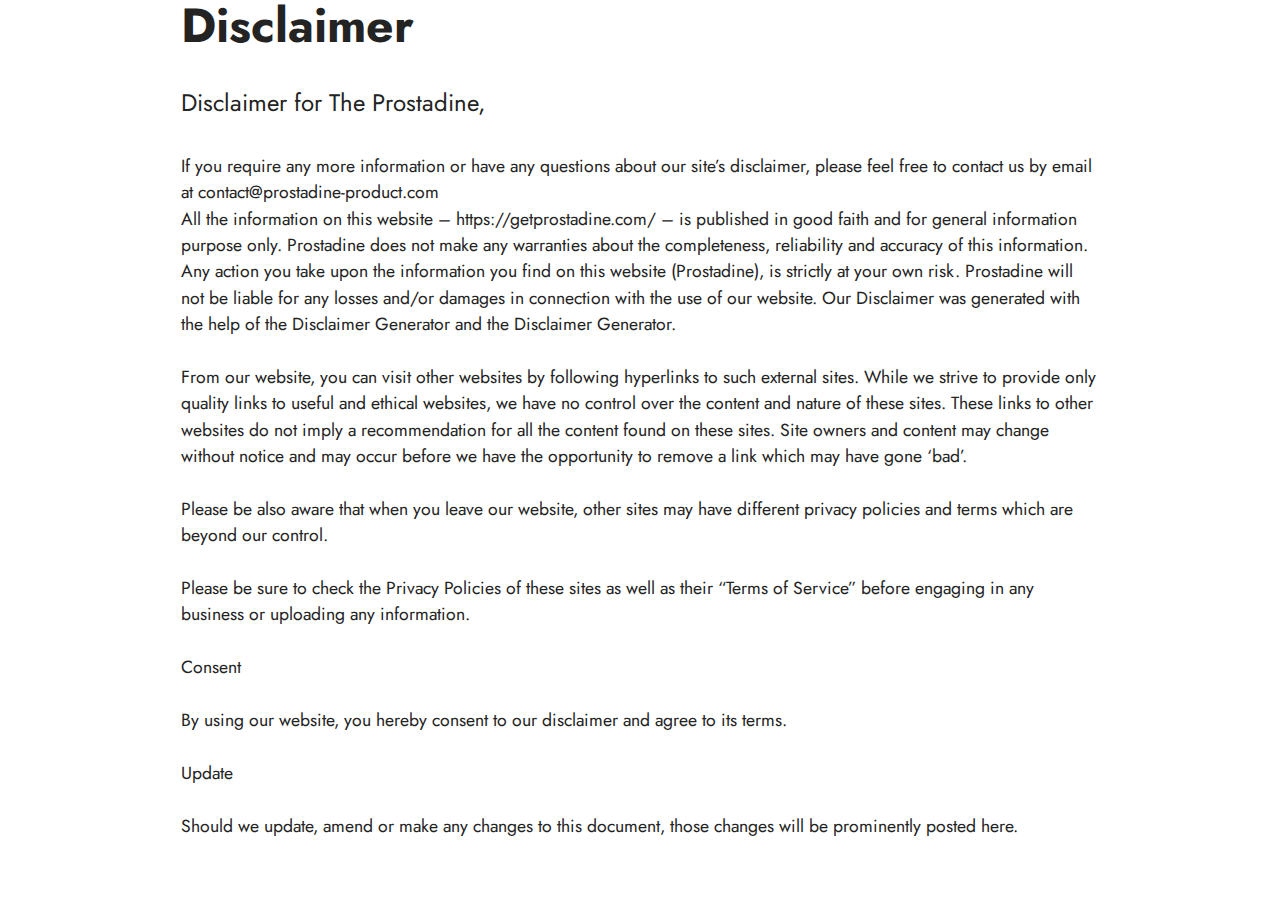
<file: Disclaimer.html>
<!DOCTYPE html>
<html  lang="en">
<head>

  <meta charset="UTF-8">
  <meta http-equiv="X-UA-Compatible" content="IE=edge">
  <meta name="generator" content="Mobirise v5.9.4, mobirise.com">
  <meta name="viewport" content="width=device-width, initial-scale=1, minimum-scale=1">
  <link rel="shortcut icon" href="assets/images/Prostadine-128x183.png" type="image/x-icon">
  <meta name="description" content="Disclaimer For Prostadine">
  
  
  <title>Disclaimer</title>
  <link rel="stylesheet" href="assets/bootstrap/css/bootstrap.min.css">
  <link rel="stylesheet" href="assets/bootstrap/css/bootstrap-grid.min.css">
  <link rel="stylesheet" href="assets/bootstrap/css/bootstrap-reboot.min.css">
  <link rel="stylesheet" href="assets/animatecss/animate.css">
  <link rel="stylesheet" href="assets/theme/css/style.css">
  <link rel="preload" href="https://fonts.googleapis.com/css?family=Jost:100,200,300,400,500,600,700,800,900,100i,200i,300i,400i,500i,600i,700i,800i,900i&display=swap" as="style" onload="this.onload=null;this.rel='stylesheet'">
  <noscript><link rel="stylesheet" href="https://fonts.googleapis.com/css?family=Jost:100,200,300,400,500,600,700,800,900,100i,200i,300i,400i,500i,600i,700i,800i,900i&display=swap"></noscript>
  <link rel="preload" href="https://fonts.googleapis.com/css?family=Roboto+Slab:100,200,300,400,500,600,700,800,900&display=swap" as="style" onload="this.onload=null;this.rel='stylesheet'">
  <noscript><link rel="stylesheet" href="https://fonts.googleapis.com/css?family=Roboto+Slab:100,200,300,400,500,600,700,800,900&display=swap"></noscript>
  <link rel="preload" as="style" href="assets/mobirise/css/mbr-additional.css"><link rel="stylesheet" href="assets/mobirise/css/mbr-additional.css" type="text/css">

  
  
  
</head>
<body>
  
  <section data-bs-version="5.1" class="content5 cid-tBuMj9hDkk" id="content5-1y">
    
    <div class="container">
        <div class="row justify-content-center">
            <div class="col-md-12 col-lg-10">
                <h3 class="mbr-section-title mbr-fonts-style mb-4 display-2">
                    <strong>Disclaimer</strong>
                </h3>
                <h4 class="mbr-section-subtitle mbr-fonts-style mb-4 display-7">Disclaimer for The Prostadine,</h4>
                <p class="mbr-text mbr-fonts-style display-4">If you require any more information or have any questions about our site’s disclaimer, please feel free to contact us by email at contact@prostadine-product.com
<br>All the information on this website – https://getprostadine.com/ – is published in good faith and for general information purpose only. Prostadine does not make any warranties about the completeness, reliability and accuracy of this information. Any action you take upon the information you find on this website (Prostadine), is strictly at your own risk. Prostadine will not be liable for any losses and/or damages in connection with the use of our website. Our Disclaimer was generated with the help of the Disclaimer Generator and the Disclaimer Generator.
<br>
<br>From our website, you can visit other websites by following hyperlinks to such external sites. While we strive to provide only quality links to useful and ethical websites, we have no control over the content and nature of these sites. These links to other websites do not imply a recommendation for all the content found on these sites. Site owners and content may change without notice and may occur before we have the opportunity to remove a link which may have gone ‘bad’.
<br>
<br>Please be also aware that when you leave our website, other sites may have different privacy policies and terms which are beyond our control.
<br>
<br>Please be sure to check the Privacy Policies of these sites as well as their “Terms of Service” before engaging in any business or uploading any information.
<br>
<br>Consent
<br>
<br>By using our website, you hereby consent to our disclaimer and agree to its terms.
<br>
<br>Update
<br>
<br>Should we update, amend or make any changes to this document, those changes will be prominently posted here.<br></p>
            </div>
        </div>
    </div>
</section><section class="display-7" style="padding: 0;align-items: center;justify-content: center;flex-wrap: wrap;    align-content: center;display: flex;position: relative;height: 4rem;"><a href="https://mobiri.se/3072167" style="flex: 1 1;height: 4rem;position: absolute;width: 100%;z-index: 1;"><img alt="" style="height: 4rem;" src="[data-uri]"></a><p style="margin: 0;text-align: center;" class="display-7">&#8204;</p><a style="z-index:1" href="https://hop.clickbank.net/?affiliate=waseemahm&vendor=prostadine&cbpage=tsl&tid=pdadbt">Prostadine</a></section><script src="assets/bootstrap/js/bootstrap.bundle.min.js"></script>  <script src="assets/smoothscroll/smooth-scroll.js"></script>  <script src="assets/ytplayer/index.js"></script>  <script src="assets/theme/js/script.js"></script>  
  
  
 <div id="scrollToTop" class="scrollToTop mbr-arrow-up"><a style="text-align: center;"><i class="mbr-arrow-up-icon mbr-arrow-up-icon-cm cm-icon cm-icon-smallarrow-up"></i></a></div>
    <input name="animation" type="hidden">
  </body>
</html>
</file>
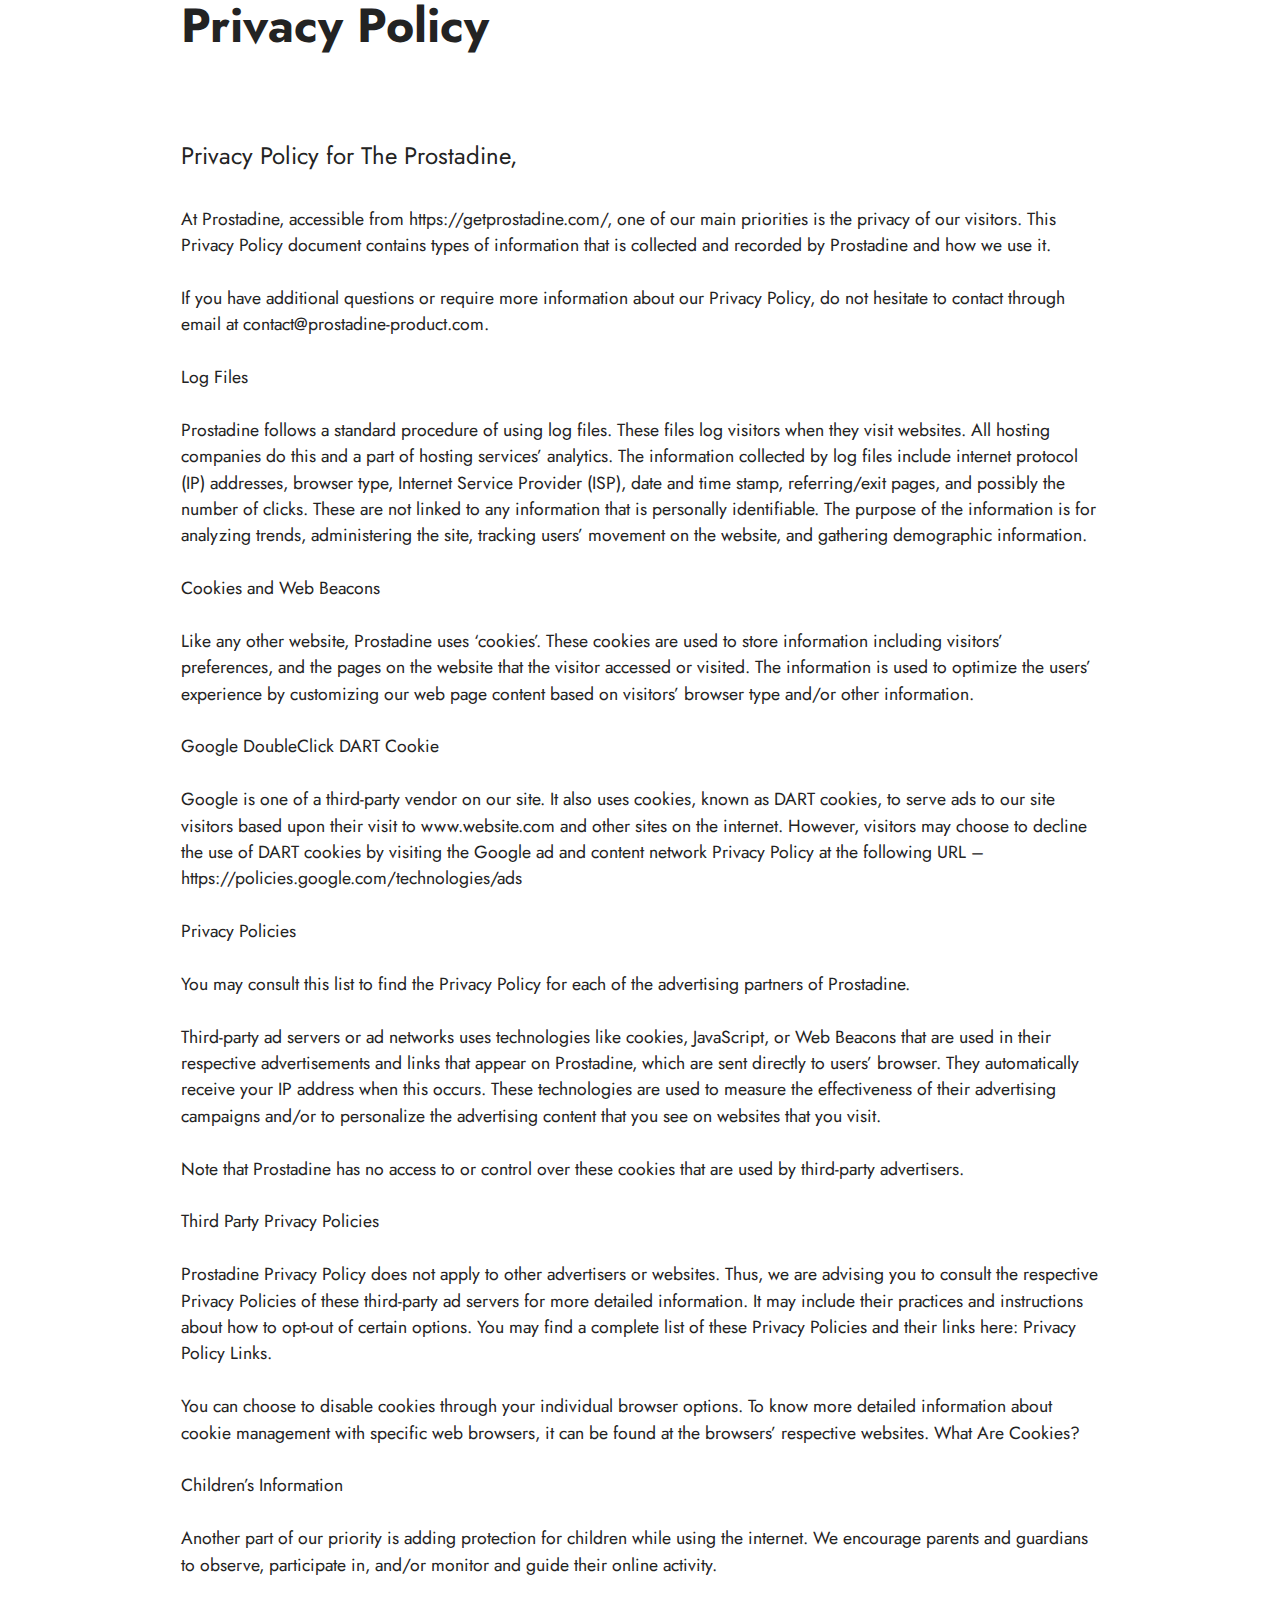
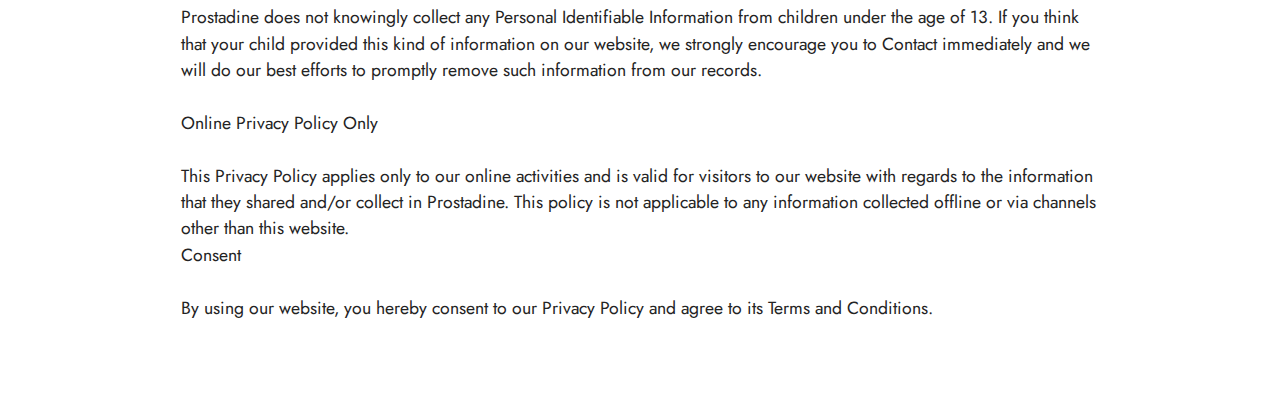
<file: privacy-policy.html>
<!DOCTYPE html>
<html  lang="en">
<head>

  <meta charset="UTF-8">
  <meta http-equiv="X-UA-Compatible" content="IE=edge">
  <meta name="generator" content="Mobirise v5.9.4, mobirise.com">
  <meta name="viewport" content="width=device-width, initial-scale=1, minimum-scale=1">
  <link rel="shortcut icon" href="assets/images/Prostadine-128x183.png" type="image/x-icon">
  <meta name="description" content="Privacy Policy For Prostadine">
  
  
  <title>Privacy Policy</title>
  <link rel="stylesheet" href="assets/bootstrap/css/bootstrap.min.css">
  <link rel="stylesheet" href="assets/bootstrap/css/bootstrap-grid.min.css">
  <link rel="stylesheet" href="assets/bootstrap/css/bootstrap-reboot.min.css">
  <link rel="stylesheet" href="assets/animatecss/animate.css">
  <link rel="stylesheet" href="assets/theme/css/style.css">
  <link rel="preload" href="https://fonts.googleapis.com/css?family=Jost:100,200,300,400,500,600,700,800,900,100i,200i,300i,400i,500i,600i,700i,800i,900i&display=swap" as="style" onload="this.onload=null;this.rel='stylesheet'">
  <noscript><link rel="stylesheet" href="https://fonts.googleapis.com/css?family=Jost:100,200,300,400,500,600,700,800,900,100i,200i,300i,400i,500i,600i,700i,800i,900i&display=swap"></noscript>
  <link rel="preload" href="https://fonts.googleapis.com/css?family=Roboto+Slab:100,200,300,400,500,600,700,800,900&display=swap" as="style" onload="this.onload=null;this.rel='stylesheet'">
  <noscript><link rel="stylesheet" href="https://fonts.googleapis.com/css?family=Roboto+Slab:100,200,300,400,500,600,700,800,900&display=swap"></noscript>
  <link rel="preload" as="style" href="assets/mobirise/css/mbr-additional.css"><link rel="stylesheet" href="assets/mobirise/css/mbr-additional.css" type="text/css">

  
  
  
</head>
<body>
  
  <section data-bs-version="5.1" class="content5 cid-tBuMPzdHFY" id="content5-1z">
    
    <div class="container">
        <div class="row justify-content-center">
            <div class="col-md-12 col-lg-10">
                <h3 class="mbr-section-title mbr-fonts-style mb-4 display-2"><strong>Privacy Policy
</strong><div><strong><br></strong></div></h3>
                <h4 class="mbr-section-subtitle mbr-fonts-style mb-4 display-7">Privacy Policy for The Prostadine,</h4>
                <p class="mbr-text mbr-fonts-style display-4">At Prostadine, accessible from https://getprostadine.com/, one of our main priorities is the privacy of our visitors. This Privacy Policy document contains types of information that is collected and recorded by Prostadine and how we use it.
<br>
<br>If you have additional questions or require more information about our Privacy Policy, do not hesitate to contact through email at contact@prostadine-product.com.
<br>
<br>Log Files
<br>
<br>Prostadine follows a standard procedure of using log files. These files log visitors when they visit websites. All hosting companies do this and a part of hosting services’ analytics. The information collected by log files include internet protocol (IP) addresses, browser type, Internet Service Provider (ISP), date and time stamp, referring/exit pages, and possibly the number of clicks. These are not linked to any information that is personally identifiable. The purpose of the information is for analyzing trends, administering the site, tracking users’ movement on the website, and gathering demographic information.
<br>
<br>Cookies and Web Beacons
<br>
<br>Like any other website, Prostadine uses ‘cookies’. These cookies are used to store information including visitors’ preferences, and the pages on the website that the visitor accessed or visited. The information is used to optimize the users’ experience by customizing our web page content based on visitors’ browser type and/or other information.
<br>
<br>Google DoubleClick DART Cookie
<br>
<br>Google is one of a third-party vendor on our site. It also uses cookies, known as DART cookies, to serve ads to our site visitors based upon their visit to www.website.com and other sites on the internet. However, visitors may choose to decline the use of DART cookies by visiting the Google ad and content network Privacy Policy at the following URL – https://policies.google.com/technologies/ads
<br>
<br>Privacy Policies
<br>
<br>You may consult this list to find the Privacy Policy for each of the advertising partners of Prostadine.
<br>
<br>Third-party ad servers or ad networks uses technologies like cookies, JavaScript, or Web Beacons that are used in their respective advertisements and links that appear on Prostadine, which are sent directly to users’ browser. They automatically receive your IP address when this occurs. These technologies are used to measure the effectiveness of their advertising campaigns and/or to personalize the advertising content that you see on websites that you visit.
<br>
<br>Note that Prostadine has no access to or control over these cookies that are used by third-party advertisers.
<br>
<br>Third Party Privacy Policies
<br>
<br>Prostadine Privacy Policy does not apply to other advertisers or websites. Thus, we are advising you to consult the respective Privacy Policies of these third-party ad servers for more detailed information. It may include their practices and instructions about how to opt-out of certain options. You may find a complete list of these Privacy Policies and their links here: Privacy Policy Links.
<br>
<br>You can choose to disable cookies through your individual browser options. To know more detailed information about cookie management with specific web browsers, it can be found at the browsers’ respective websites. What Are Cookies?
<br>
<br>Children’s Information
<br>
<br>Another part of our priority is adding protection for children while using the internet. We encourage parents and guardians to observe, participate in, and/or monitor and guide their online activity.
<br>
<br>Prostadine does not knowingly collect any Personal Identifiable Information from children under the age of 13. If you think that your child provided this kind of information on our website, we strongly encourage you to Contact immediately and we will do our best efforts to promptly remove such information from our records.
<br>
<br>Online Privacy Policy Only
<br>
<br>This Privacy Policy applies only to our online activities and is valid for visitors to our website with regards to the information that they shared and/or collect in Prostadine. This policy is not applicable to any information collected offline or via channels other than this website.
<br>Consent
<br>
<br>By using our website, you hereby consent to our Privacy Policy and agree to its Terms and Conditions.</p>
            </div>
        </div>
    </div>
</section><section class="display-7" style="padding: 0;align-items: center;justify-content: center;flex-wrap: wrap;    align-content: center;display: flex;position: relative;height: 4rem;"><a href="https://mobiri.se/3072167" style="flex: 1 1;height: 4rem;position: absolute;width: 100%;z-index: 1;"><img alt="" style="height: 4rem;" src="[data-uri]"></a><p style="margin: 0;text-align: center;" class="display-7">&#8204;</p><a style="z-index:1" href="https://hop.clickbank.net/?affiliate=waseemahm&vendor=prostadine&cbpage=tsl&tid=pdadbt">Prostadine</a></section><script src="assets/bootstrap/js/bootstrap.bundle.min.js"></script>  <script src="assets/smoothscroll/smooth-scroll.js"></script>  <script src="assets/ytplayer/index.js"></script>  <script src="assets/theme/js/script.js"></script>  
  
  
 <div id="scrollToTop" class="scrollToTop mbr-arrow-up"><a style="text-align: center;"><i class="mbr-arrow-up-icon mbr-arrow-up-icon-cm cm-icon cm-icon-smallarrow-up"></i></a></div>
    <input name="animation" type="hidden">
  </body>
</html>
</file>
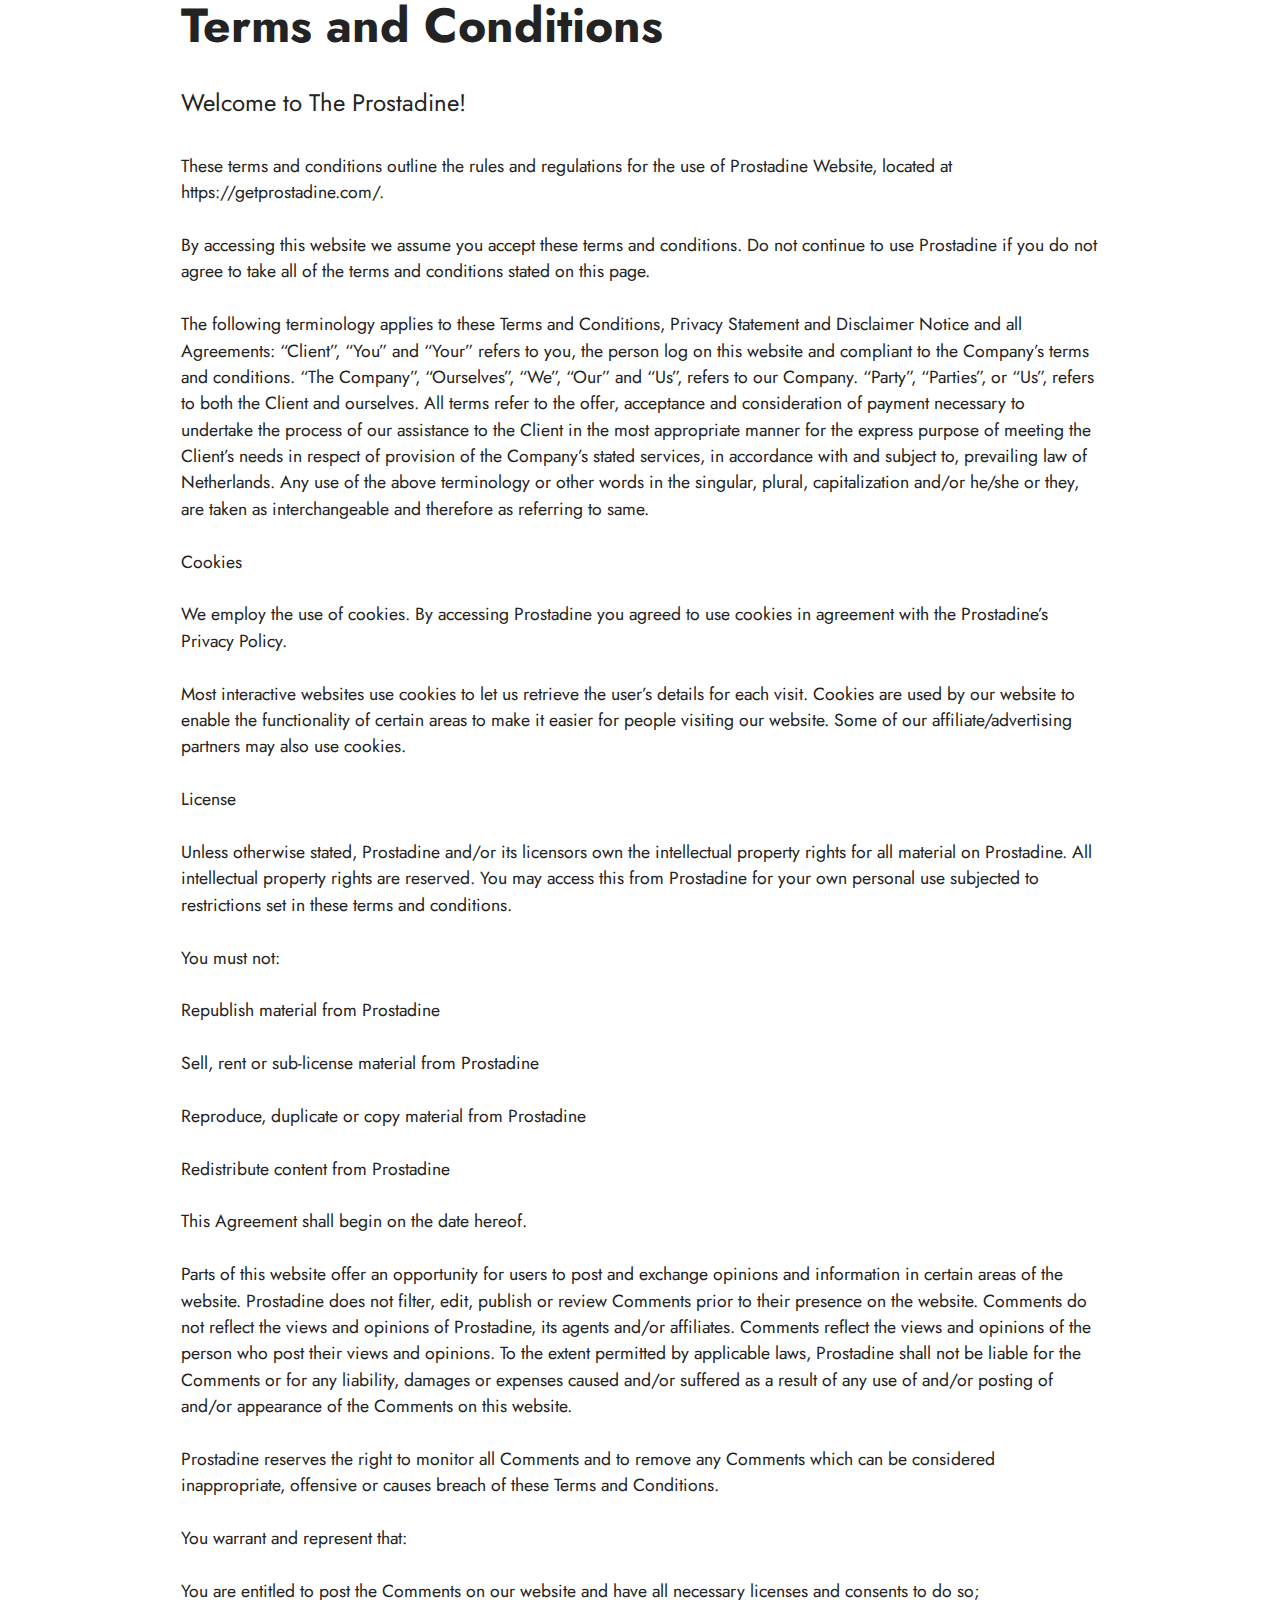
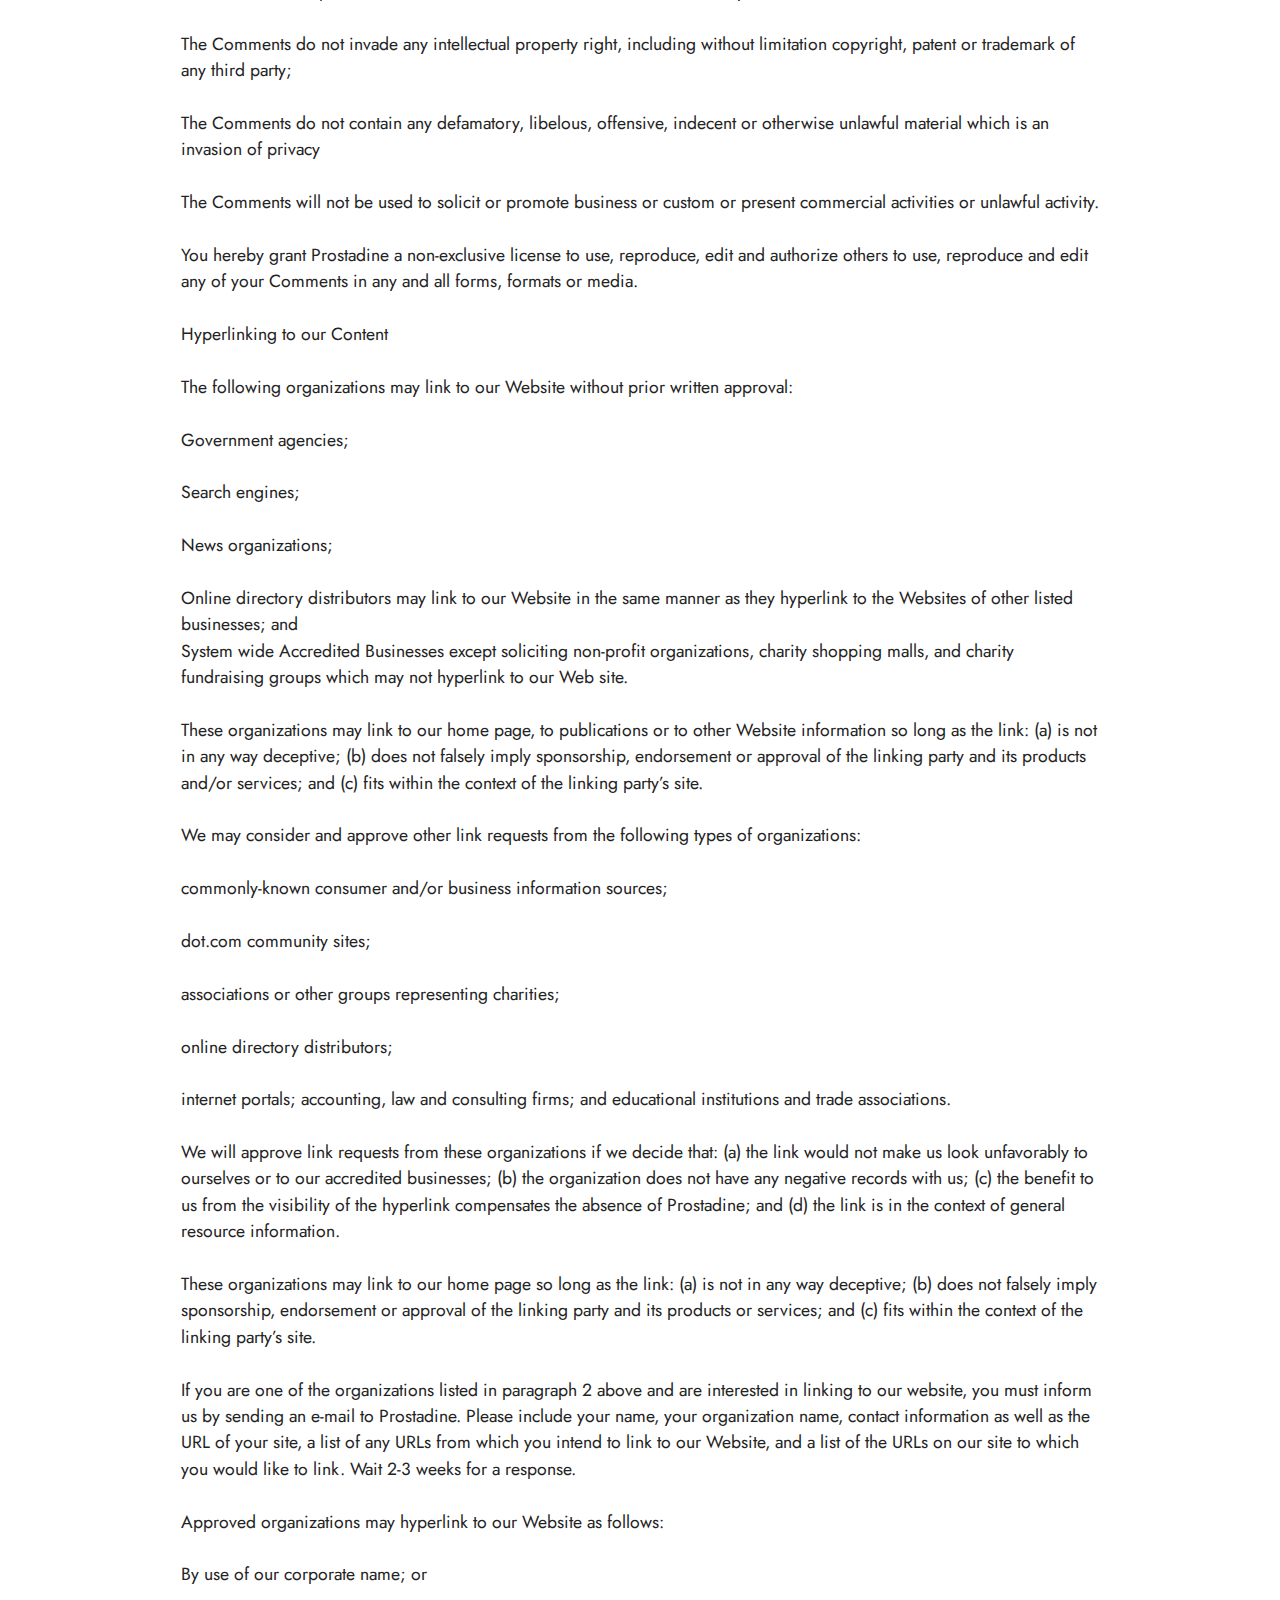
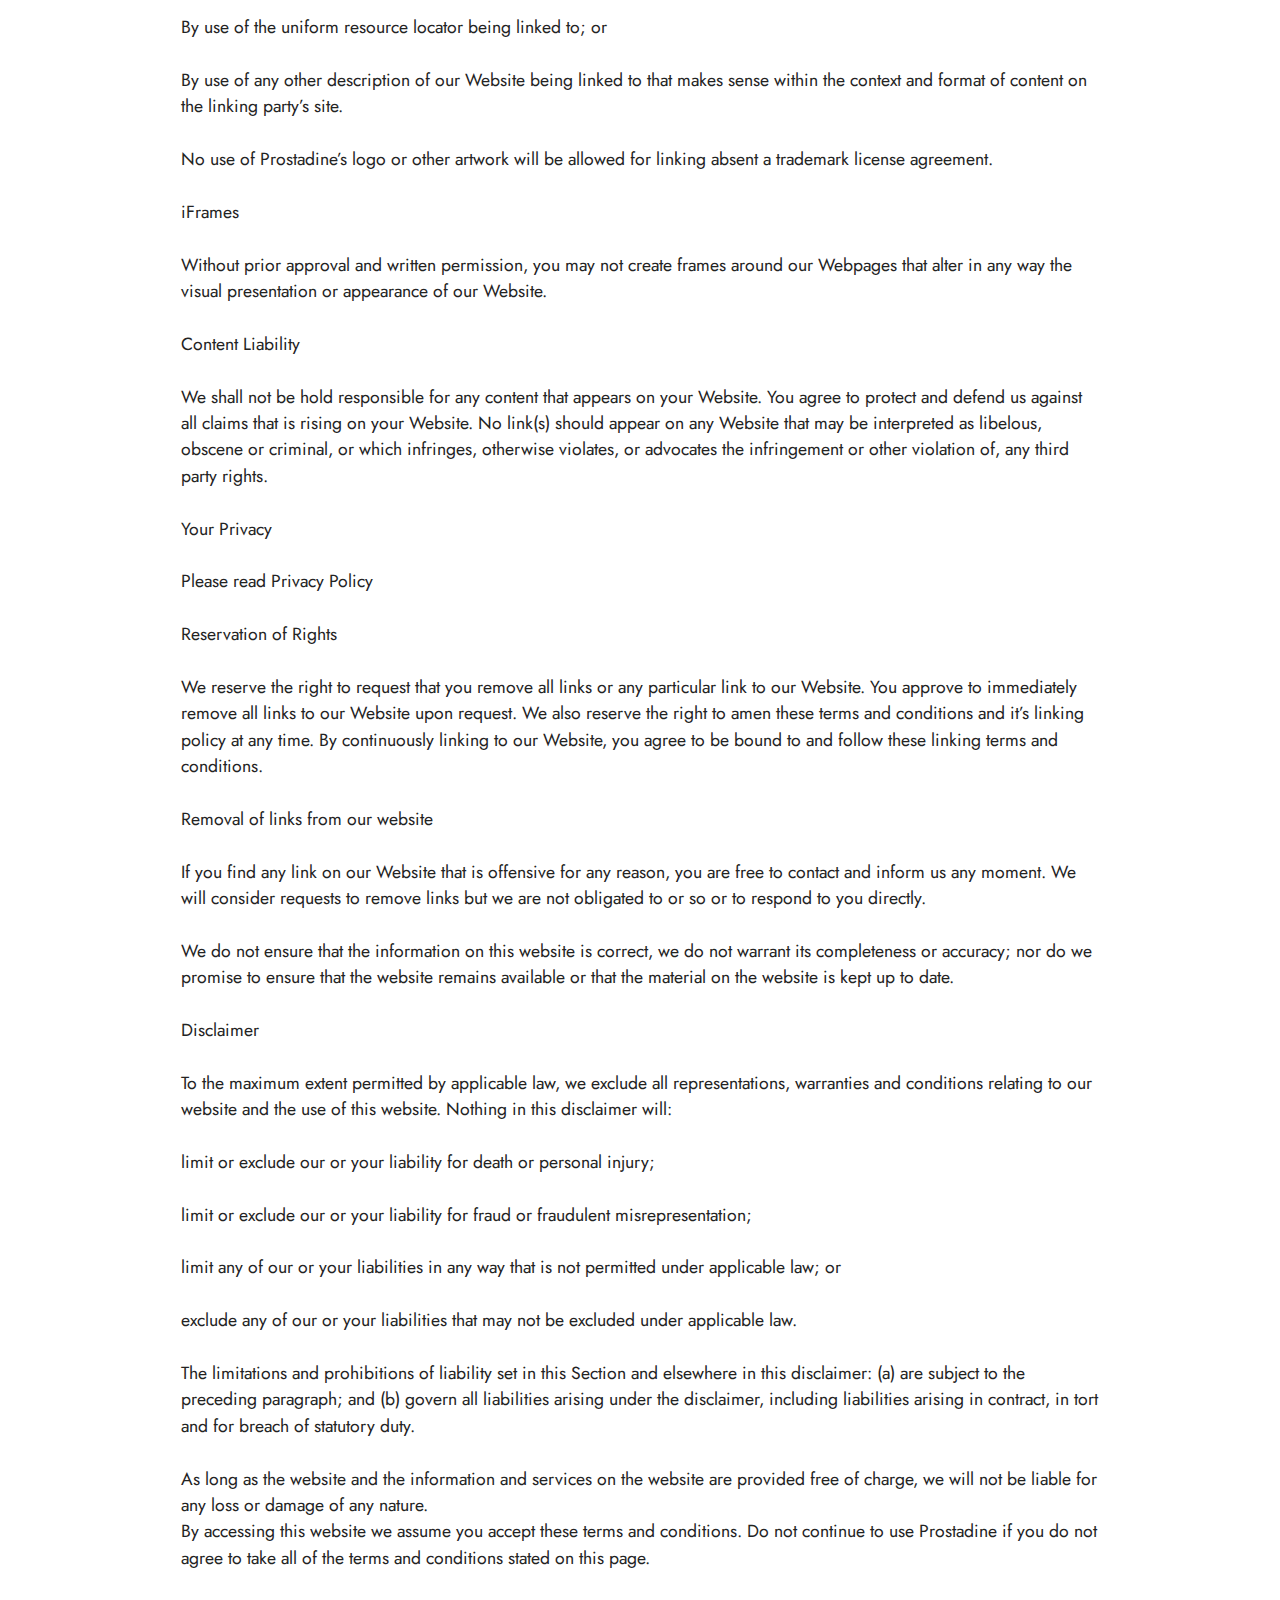
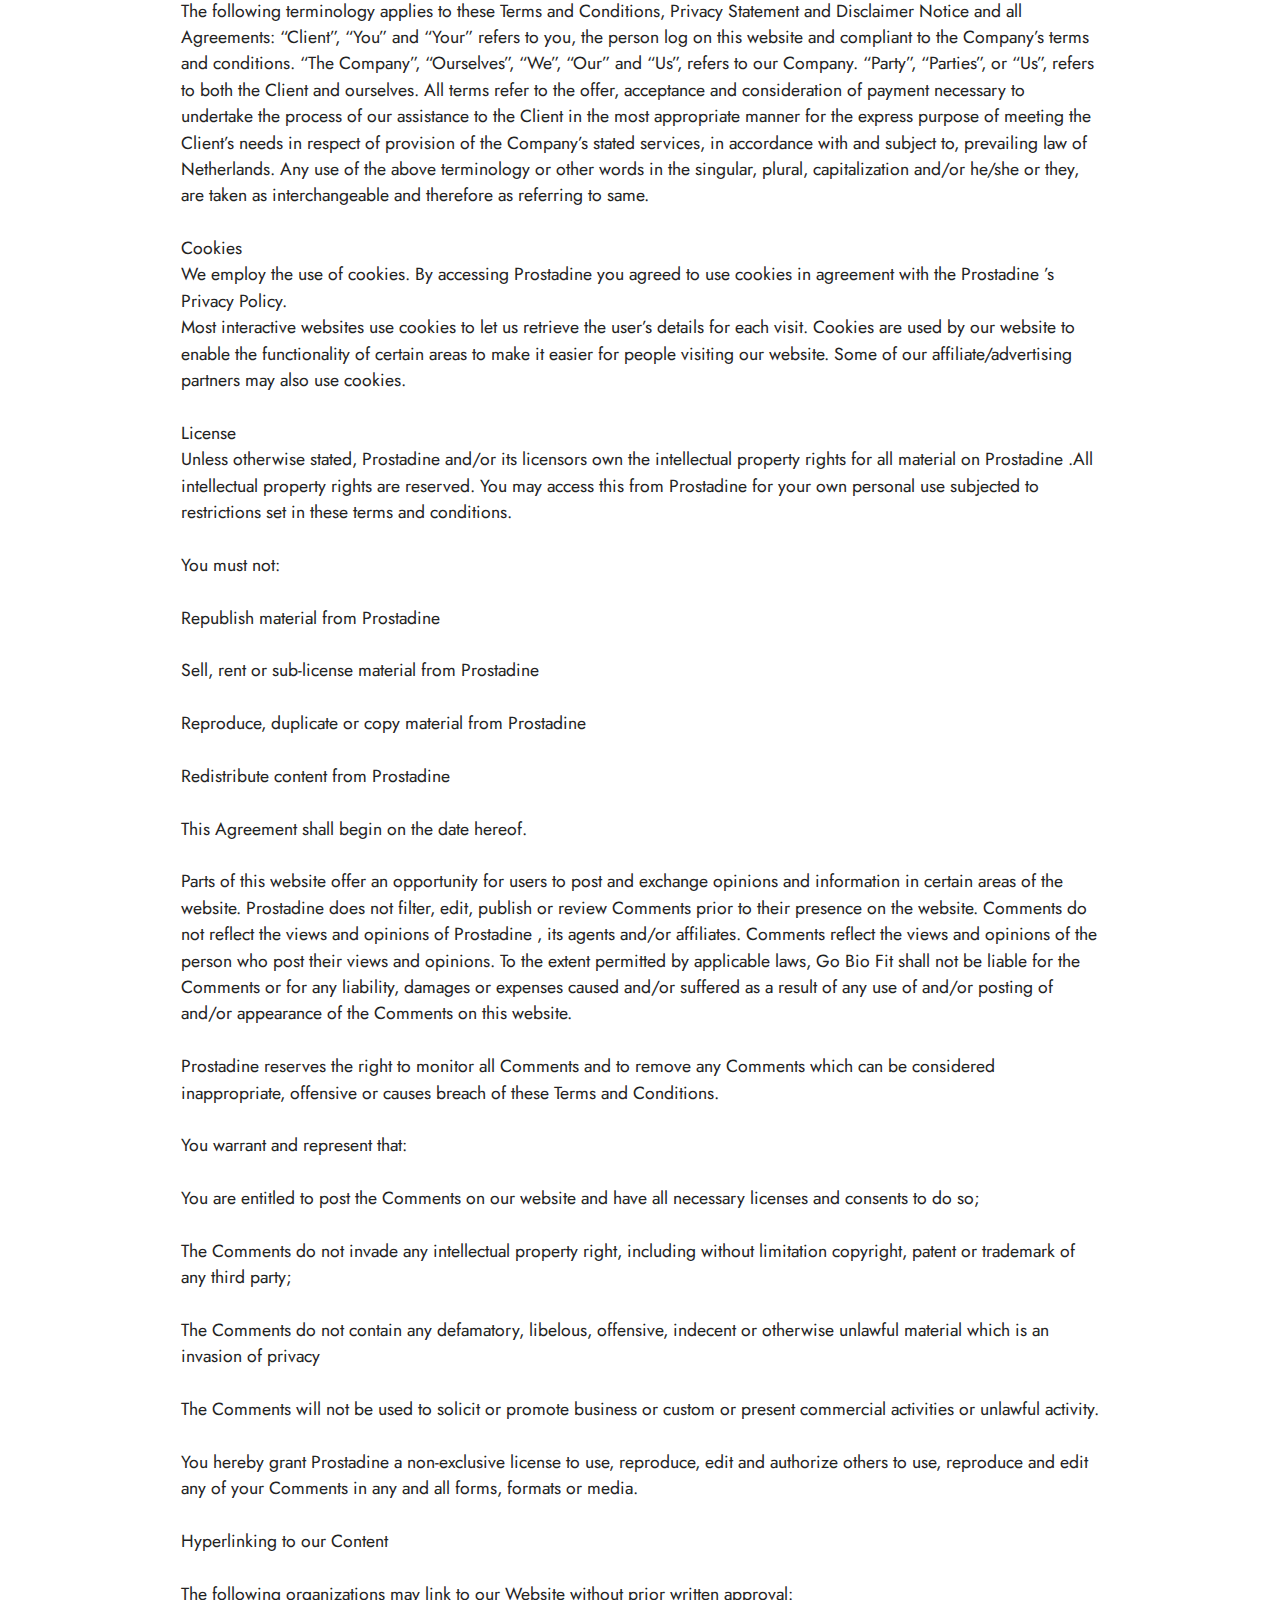
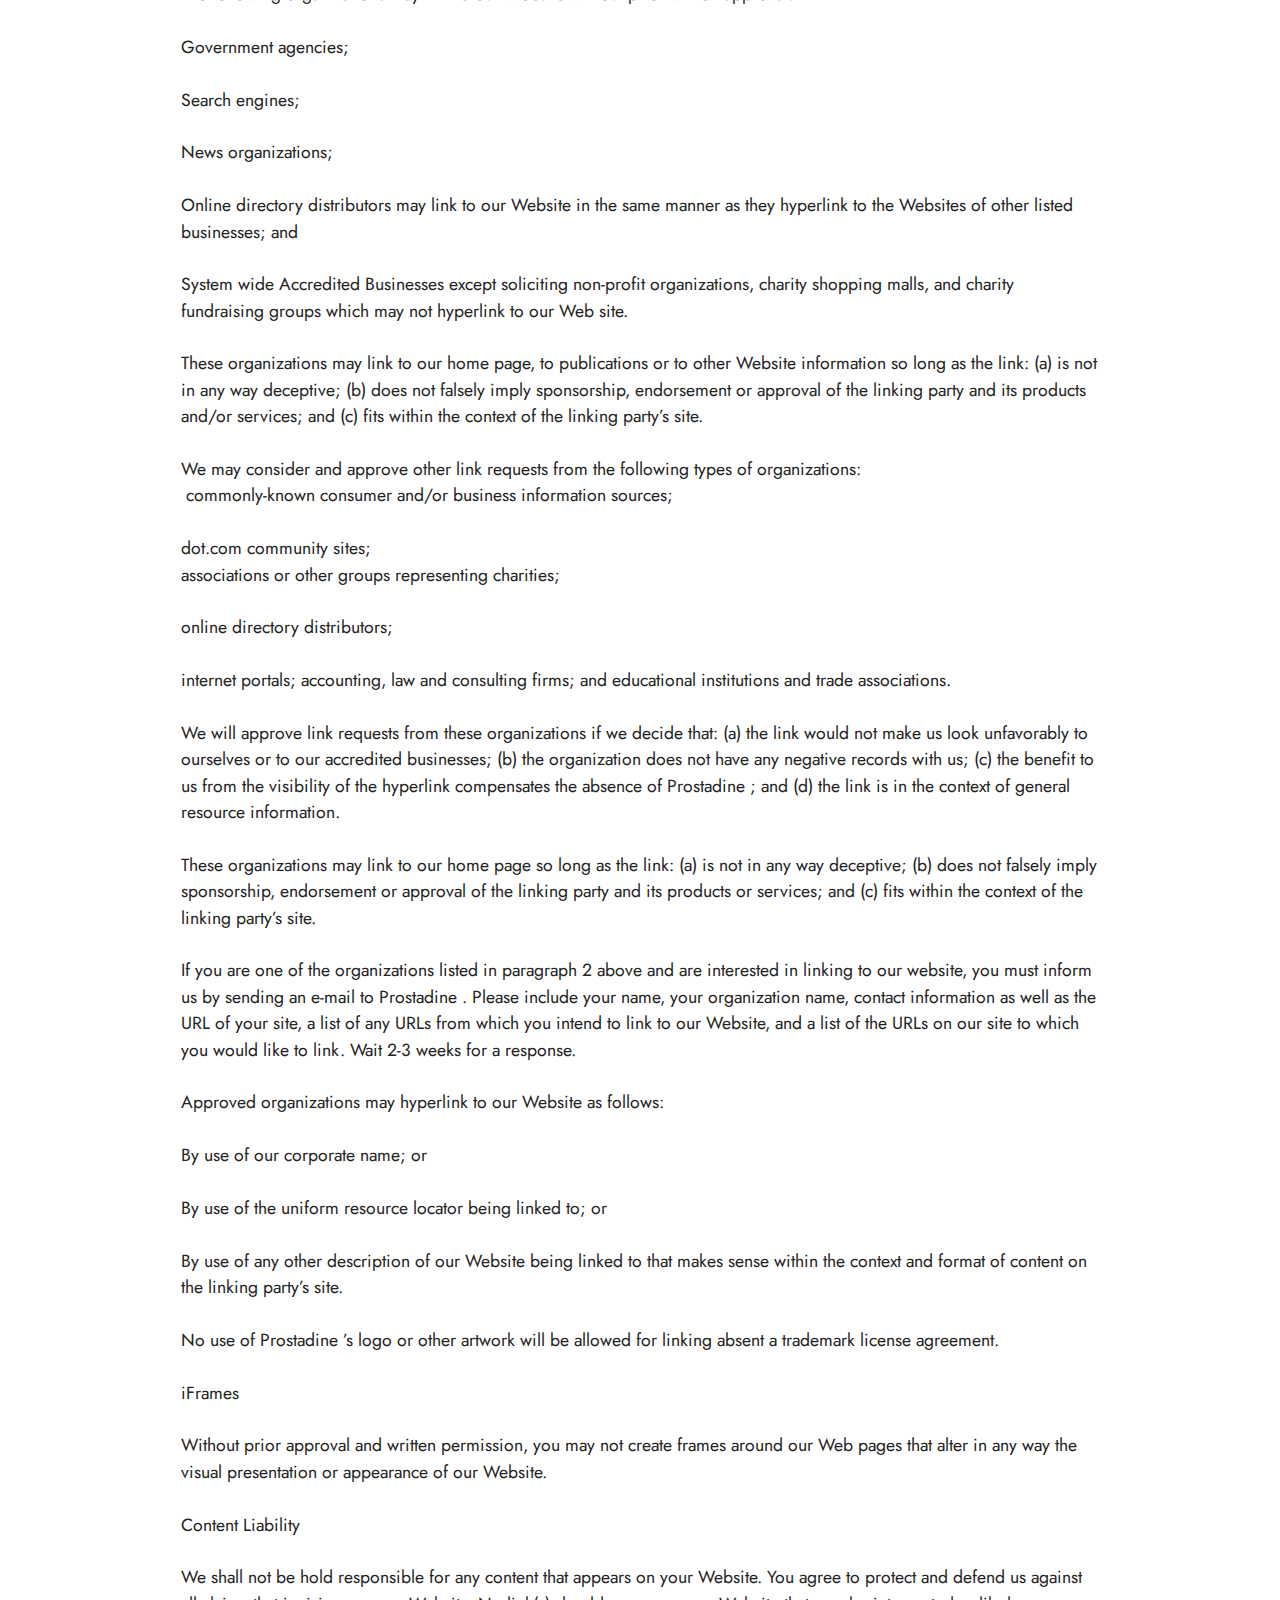
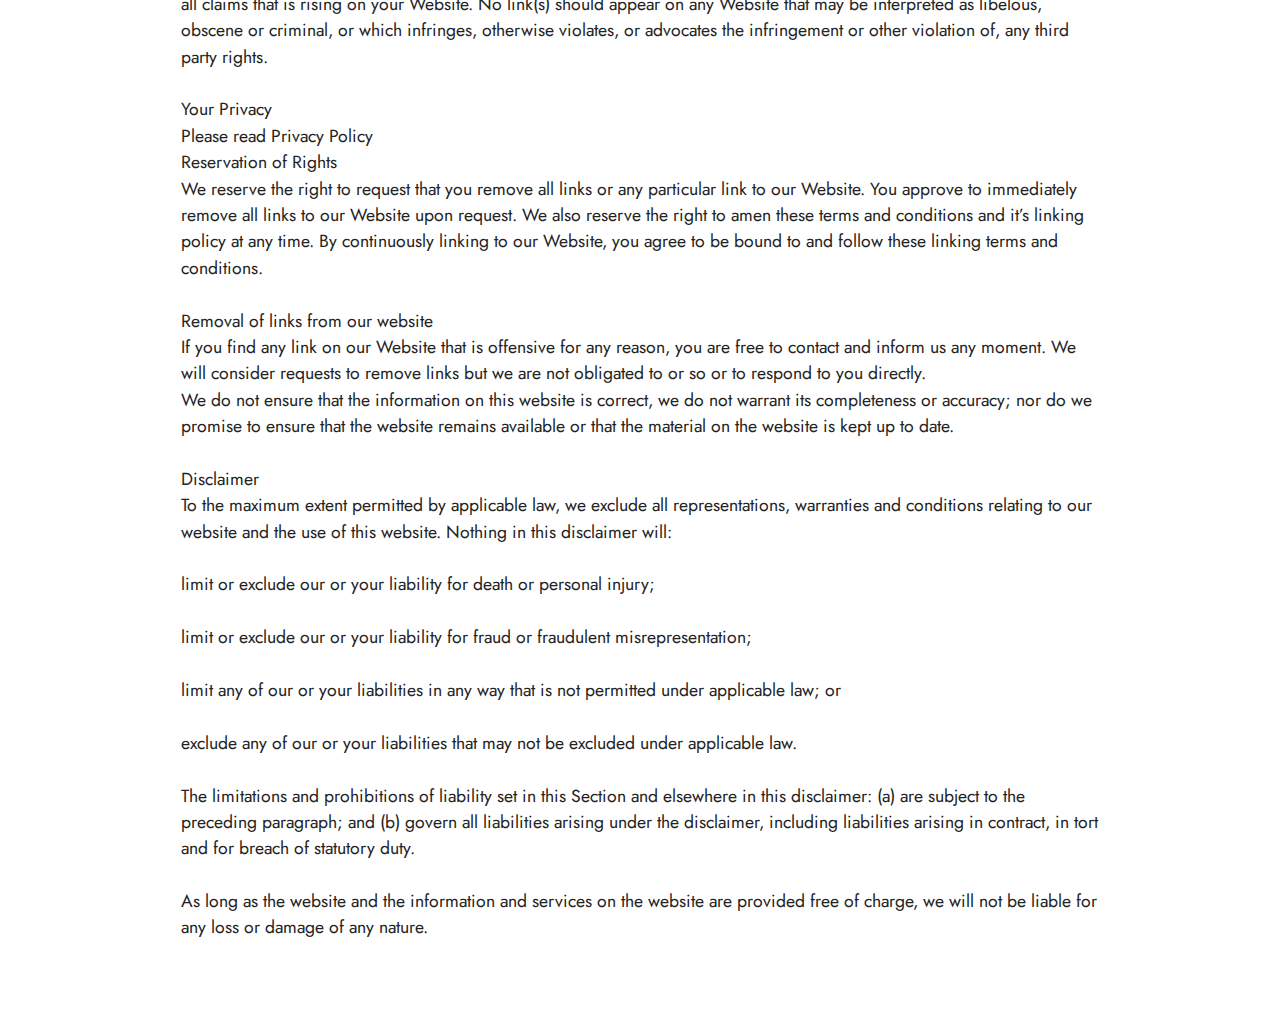
<file: Terms.html>
<!DOCTYPE html>
<html  lang="en">
<head>

  <meta charset="UTF-8">
  <meta http-equiv="X-UA-Compatible" content="IE=edge">
  <meta name="generator" content="Mobirise v5.9.4, mobirise.com">
  <meta name="viewport" content="width=device-width, initial-scale=1, minimum-scale=1">
  <link rel="shortcut icon" href="assets/images/Prostadine-128x183.png" type="image/x-icon">
  <meta name="description" content="Terms For Prostadine">
  
  
  <title>Terms</title>
  <link rel="stylesheet" href="assets/bootstrap/css/bootstrap.min.css">
  <link rel="stylesheet" href="assets/bootstrap/css/bootstrap-grid.min.css">
  <link rel="stylesheet" href="assets/bootstrap/css/bootstrap-reboot.min.css">
  <link rel="stylesheet" href="assets/animatecss/animate.css">
  <link rel="stylesheet" href="assets/theme/css/style.css">
  <link rel="preload" href="https://fonts.googleapis.com/css?family=Jost:100,200,300,400,500,600,700,800,900,100i,200i,300i,400i,500i,600i,700i,800i,900i&display=swap" as="style" onload="this.onload=null;this.rel='stylesheet'">
  <noscript><link rel="stylesheet" href="https://fonts.googleapis.com/css?family=Jost:100,200,300,400,500,600,700,800,900,100i,200i,300i,400i,500i,600i,700i,800i,900i&display=swap"></noscript>
  <link rel="preload" href="https://fonts.googleapis.com/css?family=Roboto+Slab:100,200,300,400,500,600,700,800,900&display=swap" as="style" onload="this.onload=null;this.rel='stylesheet'">
  <noscript><link rel="stylesheet" href="https://fonts.googleapis.com/css?family=Roboto+Slab:100,200,300,400,500,600,700,800,900&display=swap"></noscript>
  <link rel="preload" as="style" href="assets/mobirise/css/mbr-additional.css"><link rel="stylesheet" href="assets/mobirise/css/mbr-additional.css" type="text/css">

  
  
  
</head>
<body>
  
  <section data-bs-version="5.1" class="content5 cid-tBuOj1XZ1f" id="content5-20">
    
    <div class="container">
        <div class="row justify-content-center">
            <div class="col-md-12 col-lg-10">
                <h3 class="mbr-section-title mbr-fonts-style mb-4 display-2"><strong>Terms and Conditions</strong></h3>
                <h4 class="mbr-section-subtitle mbr-fonts-style mb-4 display-7">Welcome to The Prostadine!</h4>
                <p class="mbr-text mbr-fonts-style display-4">These terms and conditions outline the rules and regulations for the use of Prostadine Website, located at https://getprostadine.com/.
<br>
<br>By accessing this website we assume you accept these terms and conditions. Do not continue to use Prostadine if you do not agree to take all of the terms and conditions stated on this page.
<br>
<br>The following terminology applies to these Terms and Conditions, Privacy Statement and Disclaimer Notice and all Agreements: “Client”, “You” and “Your” refers to you, the person log on this website and compliant to the Company’s terms and conditions. “The Company”, “Ourselves”, “We”, “Our” and “Us”, refers to our Company. “Party”, “Parties”, or “Us”, refers to both the Client and ourselves. All terms refer to the offer, acceptance and consideration of payment necessary to undertake the process of our assistance to the Client in the most appropriate manner for the express purpose of meeting the Client’s needs in respect of provision of the Company’s stated services, in accordance with and subject to, prevailing law of Netherlands. Any use of the above terminology or other words in the singular, plural, capitalization and/or he/she or they, are taken as interchangeable and therefore as referring to same.
<br>
<br>Cookies
<br>
<br>We employ the use of cookies. By accessing Prostadine you agreed to use cookies in agreement with the Prostadine’s Privacy Policy.
<br>
<br>Most interactive websites use cookies to let us retrieve the user’s details for each visit. Cookies are used by our website to enable the functionality of certain areas to make it easier for people visiting our website. Some of our affiliate/advertising partners may also use cookies.
<br>
<br>License
<br>
<br>Unless otherwise stated, Prostadine and/or its licensors own the intellectual property rights for all material on Prostadine. All intellectual property rights are reserved. You may access this from Prostadine for your own personal use subjected to restrictions set in these terms and conditions.
<br>
<br>You must not:
<br>
<br>Republish material from Prostadine
<br>
<br>Sell, rent or sub-license material from Prostadine
<br>
<br>Reproduce, duplicate or copy material from Prostadine
<br>
<br>Redistribute content from Prostadine
<br>
<br>This Agreement shall begin on the date hereof.
<br>
<br>Parts of this website offer an opportunity for users to post and exchange opinions and information in certain areas of the website. Prostadine does not filter, edit, publish or review Comments prior to their presence on the website. Comments do not reflect the views and opinions of Prostadine, its agents and/or affiliates. Comments reflect the views and opinions of the person who post their views and opinions. To the extent permitted by applicable laws, Prostadine shall not be liable for the Comments or for any liability, damages or expenses caused and/or suffered as a result of any use of and/or posting of and/or appearance of the Comments on this website.
<br>
<br>Prostadine reserves the right to monitor all Comments and to remove any Comments which can be considered inappropriate, offensive or causes breach of these Terms and Conditions.
<br>
<br>You warrant and represent that:
<br>
<br>You are entitled to post the Comments on our website and have all necessary licenses and consents to do so;
<br>
<br>The Comments do not invade any intellectual property right, including without limitation copyright, patent or trademark of any third party;
<br>
<br>The Comments do not contain any defamatory, libelous, offensive, indecent or otherwise unlawful material which is an invasion of privacy
<br>
<br>The Comments will not be used to solicit or promote business or custom or present commercial activities or unlawful activity.
<br>
<br>You hereby grant Prostadine a non-exclusive license to use, reproduce, edit and authorize others to use, reproduce and edit any of your Comments in any and all forms, formats or media.
<br>
<br>Hyperlinking to our Content
<br>
<br>The following organizations may link to our Website without prior written approval:
<br>
<br>Government agencies;
<br>
<br>Search engines;
<br>
<br>News organizations;
<br>
<br>Online directory distributors may link to our Website in the same manner as they hyperlink to the Websites of other listed businesses; and
<br>System wide Accredited Businesses except soliciting non-profit organizations, charity shopping malls, and charity fundraising groups which may not hyperlink to our Web site.
<br>
<br>These organizations may link to our home page, to publications or to other Website information so long as the link: (a) is not in any way deceptive; (b) does not falsely imply sponsorship, endorsement or approval of the linking party and its products and/or services; and (c) fits within the context of the linking party’s site.
<br>
<br>We may consider and approve other link requests from the following types of organizations:
<br>
<br>commonly-known consumer and/or business information sources;
<br>
<br>dot.com community sites;
<br>
<br>associations or other groups representing charities;
<br>
<br>online directory distributors;
<br>
<br>internet portals; accounting, law and consulting firms; and educational institutions and trade associations.
<br>
<br>We will approve link requests from these organizations if we decide that: (a) the link would not make us look unfavorably to ourselves or to our accredited businesses; (b) the organization does not have any negative records with us; (c) the benefit to us from the visibility of the hyperlink compensates the absence of Prostadine; and (d) the link is in the context of general resource information.
<br>
<br>These organizations may link to our home page so long as the link: (a) is not in any way deceptive; (b) does not falsely imply sponsorship, endorsement or approval of the linking party and its products or services; and (c) fits within the context of the linking party’s site.
<br>
<br>If you are one of the organizations listed in paragraph 2 above and are interested in linking to our website, you must inform us by sending an e-mail to Prostadine. Please include your name, your organization name, contact information as well as the URL of your site, a list of any URLs from which you intend to link to our Website, and a list of the URLs on our site to which you would like to link. Wait 2-3 weeks for a response.
<br>
<br>Approved organizations may hyperlink to our Website as follows:
<br>
<br>By use of our corporate name; or
<br>
<br>By use of the uniform resource locator being linked to; or
<br>
<br>By use of any other description of our Website being linked to that makes sense within the context and format of content on the linking party’s site.
<br>
<br>No use of Prostadine’s logo or other artwork will be allowed for linking absent a trademark license agreement.
<br>
<br>iFrames
<br>
<br>Without prior approval and written permission, you may not create frames around our Webpages that alter in any way the visual presentation or appearance of our Website.
<br>
<br>Content Liability
<br>
<br>We shall not be hold responsible for any content that appears on your Website. You agree to protect and defend us against all claims that is rising on your Website. No link(s) should appear on any Website that may be interpreted as libelous, obscene or criminal, or which infringes, otherwise violates, or advocates the infringement or other violation of, any third party rights.
<br>
<br>Your Privacy
<br>
<br>Please read Privacy Policy
<br>
<br>Reservation of Rights
<br>
<br>We reserve the right to request that you remove all links or any particular link to our Website. You approve to immediately remove all links to our Website upon request. We also reserve the right to amen these terms and conditions and it’s linking policy at any time. By continuously linking to our Website, you agree to be bound to and follow these linking terms and conditions.
<br>
<br>Removal of links from our website
<br>
<br>If you find any link on our Website that is offensive for any reason, you are free to contact and inform us any moment. We will consider requests to remove links but we are not obligated to or so or to respond to you directly.
<br>
<br>We do not ensure that the information on this website is correct, we do not warrant its completeness or accuracy; nor do we promise to ensure that the website remains available or that the material on the website is kept up to date.
<br>
<br>Disclaimer
<br>
<br>To the maximum extent permitted by applicable law, we exclude all representations, warranties and conditions relating to our website and the use of this website. Nothing in this disclaimer will:
<br>
<br>limit or exclude our or your liability for death or personal injury;
<br>
<br>limit or exclude our or your liability for fraud or fraudulent misrepresentation;
<br>
<br>limit any of our or your liabilities in any way that is not permitted under applicable law; or
<br>
<br>exclude any of our or your liabilities that may not be excluded under applicable law.
<br>
<br>The limitations and prohibitions of liability set in this Section and elsewhere in this disclaimer: (a) are subject to the preceding paragraph; and (b) govern all liabilities arising under the disclaimer, including liabilities arising in contract, in tort and for breach of statutory duty.
<br>
<br>As long as the website and the information and services on the website are provided free of charge, we will not be liable for any loss or damage of any nature.
<br>By accessing this website we assume you accept these terms and conditions. Do not continue to use Prostadine if you do not agree to take all of the terms and conditions stated on this page.
<br>
<br>The following terminology applies to these Terms and Conditions, Privacy Statement and Disclaimer Notice and all Agreements: “Client”, “You” and “Your” refers to you, the person log on this website and compliant to the Company’s terms and conditions. “The Company”, “Ourselves”, “We”, “Our” and “Us”, refers to our Company. “Party”, “Parties”, or “Us”, refers to both the Client and ourselves. All terms refer to the offer, acceptance and consideration of payment necessary to undertake the process of our assistance to the Client in the most appropriate manner for the express purpose of meeting the Client’s needs in respect of provision of the Company’s stated services, in accordance with and subject to, prevailing law of Netherlands. Any use of the above terminology or other words in the singular, plural, capitalization and/or he/she or they, are taken as interchangeable and therefore as referring to same.
<br>
<br>Cookies
<br>We employ the use of cookies. By accessing Prostadine you agreed to use cookies in agreement with the Prostadine ’s Privacy Policy.
<br>Most interactive websites use cookies to let us retrieve the user’s details for each visit. Cookies are used by our website to enable the functionality of certain areas to make it easier for people visiting our website. Some of our affiliate/advertising partners may also use cookies.
<br>
<br>License
<br>Unless otherwise stated, Prostadine and/or its licensors own the intellectual property rights for all material on Prostadine .All intellectual property rights are reserved. You may access this from Prostadine for your own personal use subjected to restrictions set in these terms and conditions.
<br>
<br>You must not:
<br>
<br>Republish material from Prostadine
<br>
<br>Sell, rent or sub-license material from Prostadine
<br>
<br>Reproduce, duplicate or copy material from Prostadine
<br>
<br>Redistribute content from Prostadine
<br>
<br>This Agreement shall begin on the date hereof.
<br>
<br>Parts of this website offer an opportunity for users to post and exchange opinions and information in certain areas of the website. Prostadine does not filter, edit, publish or review Comments prior to their presence on the website. Comments do not reflect the views and opinions of Prostadine , its agents and/or affiliates. Comments reflect the views and opinions of the person who post their views and opinions. To the extent permitted by applicable laws, Go Bio Fit shall not be liable for the Comments or for any liability, damages or expenses caused and/or suffered as a result of any use of and/or posting of and/or appearance of the Comments on this website.
<br>
<br>Prostadine reserves the right to monitor all Comments and to remove any Comments which can be considered inappropriate, offensive or causes breach of these Terms and Conditions.
<br>
<br>You warrant and represent that:
<br>
<br>You are entitled to post the Comments on our website and have all necessary licenses and consents to do so;
<br>
<br>The Comments do not invade any intellectual property right, including without limitation copyright, patent or trademark of any third party;
<br>
<br>The Comments do not contain any defamatory, libelous, offensive, indecent or otherwise unlawful material which is an invasion of privacy
<br>
<br>The Comments will not be used to solicit or promote business or custom or present commercial activities or unlawful activity.
<br>
<br>You hereby grant Prostadine a non-exclusive license to use, reproduce, edit and authorize others to use, reproduce and edit any of your Comments in any and all forms, formats or media.
<br>
<br>Hyperlinking to our Content
<br>
<br>The following organizations may link to our Website without prior written approval:
<br>
<br>Government agencies;
<br>
<br>Search engines;
<br>
<br>News organizations;
<br>
<br>Online directory distributors may link to our Website in the same manner as they hyperlink to the Websites of other listed businesses; and
<br>
<br>System wide Accredited Businesses except soliciting non-profit organizations, charity shopping malls, and charity fundraising groups which may not hyperlink to our Web site.
<br>
<br>These organizations may link to our home page, to publications or to other Website information so long as the link: (a) is not in any way deceptive; (b) does not falsely imply sponsorship, endorsement or approval of the linking party and its products and/or services; and (c) fits within the context of the linking party’s site.
<br>
<br>We may consider and approve other link requests from the following types of organizations:
<br>&nbsp;commonly-known consumer and/or business information sources;
<br>
<br>dot.com community sites;
<br>associations or other groups representing charities;
<br>
<br>online directory distributors;
<br>
<br>internet portals; accounting, law and consulting firms; and educational institutions and trade associations.
<br>
<br>We will approve link requests from these organizations if we decide that: (a) the link would not make us look unfavorably to ourselves or to our accredited businesses; (b) the organization does not have any negative records with us; (c) the benefit to us from the visibility of the hyperlink compensates the absence of Prostadine ; and (d) the link is in the context of general resource information.
<br>
<br>These organizations may link to our home page so long as the link: (a) is not in any way deceptive; (b) does not falsely imply sponsorship, endorsement or approval of the linking party and its products or services; and (c) fits within the context of the linking party’s site.
<br>
<br>If you are one of the organizations listed in paragraph 2 above and are interested in linking to our website, you must inform us by sending an e-mail to Prostadine . Please include your name, your organization name, contact information as well as the URL of your site, a list of any URLs from which you intend to link to our Website, and a list of the URLs on our site to which you would like to link. Wait 2-3 weeks for a response.
<br>
<br>Approved organizations may hyperlink to our Website as follows:
<br>
<br>By use of our corporate name; or
<br>
<br>By use of the uniform resource locator being linked to; or
<br>
<br>By use of any other description of our Website being linked to that makes sense within the context and format of content on the linking party’s site.
<br>
<br>No use of Prostadine ’s logo or other artwork will be allowed for linking absent a trademark license agreement.
<br>
<br>iFrames
<br>
<br>Without prior approval and written permission, you may not create frames around our Web pages that alter in any way the visual presentation or appearance of our Website.
<br>
<br>Content Liability
<br>
<br>We shall not be hold responsible for any content that appears on your Website. You agree to protect and defend us against all claims that is rising on your Website. No link(s) should appear on any Website that may be interpreted as libelous, obscene or criminal, or which infringes, otherwise violates, or advocates the infringement or other violation of, any third party rights.
<br>
<br>Your Privacy
<br>Please read Privacy Policy
<br>Reservation of Rights
<br>We reserve the right to request that you remove all links or any particular link to our Website. You approve to immediately remove all links to our Website upon request. We also reserve the right to amen these terms and conditions and it’s linking policy at any time. By continuously linking to our Website, you agree to be bound to and follow these linking terms and conditions.
<br>
<br>Removal of links from our website
<br>If you find any link on our Website that is offensive for any reason, you are free to contact and inform us any moment. We will consider requests to remove links but we are not obligated to or so or to respond to you directly.
<br>We do not ensure that the information on this website is correct, we do not warrant its completeness or accuracy; nor do we promise to ensure that the website remains available or that the material on the website is kept up to date.
<br>
<br>Disclaimer
<br>To the maximum extent permitted by applicable law, we exclude all representations, warranties and conditions relating to our website and the use of this website. Nothing in this disclaimer will:
<br>
<br>limit or exclude our or your liability for death or personal injury;
<br>
<br>limit or exclude our or your liability for fraud or fraudulent misrepresentation;
<br>
<br>limit any of our or your liabilities in any way that is not permitted under applicable law; or
<br>
<br>exclude any of our or your liabilities that may not be excluded under applicable law.
<br>
<br>The limitations and prohibitions of liability set in this Section and elsewhere in this disclaimer: (a) are subject to the preceding paragraph; and (b) govern all liabilities arising under the disclaimer, including liabilities arising in contract, in tort and for breach of statutory duty.
<br>
<br>As long as the website and the information and services on the website are provided free of charge, we will not be liable for any loss or damage of any nature.<br></p>
            </div>
        </div>
    </div>
</section><section class="display-7" style="padding: 0;align-items: center;justify-content: center;flex-wrap: wrap;    align-content: center;display: flex;position: relative;height: 4rem;"><a href="https://mobiri.se/3072167" style="flex: 1 1;height: 4rem;position: absolute;width: 100%;z-index: 1;"><img alt="" style="height: 4rem;" src="[data-uri]"></a><p style="margin: 0;text-align: center;" class="display-7">&#8204;</p><a style="z-index:1" href="https://hop.clickbank.net/?affiliate=waseemahm&vendor=prostadine&cbpage=tsl&tid=pdadbt">Prostadine</a></section><script src="assets/bootstrap/js/bootstrap.bundle.min.js"></script>  <script src="assets/smoothscroll/smooth-scroll.js"></script>  <script src="assets/ytplayer/index.js"></script>  <script src="assets/theme/js/script.js"></script>  
  
  
 <div id="scrollToTop" class="scrollToTop mbr-arrow-up"><a style="text-align: center;"><i class="mbr-arrow-up-icon mbr-arrow-up-icon-cm cm-icon cm-icon-smallarrow-up"></i></a></div>
    <input name="animation" type="hidden">
  </body>
</html>
</file>
<file: assets/theme/css/style.css>
@charset "UTF-8";
section {
  background-color: #ffffff;
}

body {
  font-style: normal;
  line-height: 1.5;
  font-weight: 400;
  color: #232323;
  position: relative;
}

button {
  background-color: transparent;
  border-color: transparent;
}

section,
.container,
.container-fluid {
  position: relative;
  word-wrap: break-word;
}

a.mbr-iconfont:hover {
  text-decoration: none;
}

.article .lead p,
.article .lead ul,
.article .lead ol,
.article .lead pre,
.article .lead blockquote {
  margin-bottom: 0;
}

a {
  font-style: normal;
  font-weight: 400;
  cursor: pointer;
}
a, a:hover {
  text-decoration: none;
}

.mbr-section-title {
  font-style: normal;
  line-height: 1.3;
}

.mbr-section-subtitle {
  line-height: 1.3;
}

.mbr-text {
  font-style: normal;
  line-height: 1.7;
}

h1,
h2,
h3,
h4,
h5,
h6,
.display-1,
.display-2,
.display-4,
.display-5,
.display-7,
span,
p,
a {
  line-height: 1;
  word-break: break-word;
  word-wrap: break-word;
  font-weight: 400;
}

b,
strong {
  font-weight: bold;
}

input:-webkit-autofill, input:-webkit-autofill:hover, input:-webkit-autofill:focus, input:-webkit-autofill:active {
  transition-delay: 9999s;
  -webkit-transition-property: background-color, color;
  transition-property: background-color, color;
}

textarea[type=hidden] {
  display: none;
}

section {
  background-position: 50% 50%;
  background-repeat: no-repeat;
  background-size: cover;
}
section .mbr-background-video,
section .mbr-background-video-preview {
  position: absolute;
  bottom: 0;
  left: 0;
  right: 0;
  top: 0;
}

.hidden {
  visibility: hidden;
}

.mbr-z-index20 {
  z-index: 20;
}

/*! Base colors */
.mbr-white {
  color: #ffffff;
}

.mbr-black {
  color: #111111;
}

.mbr-bg-white {
  background-color: #ffffff;
}

.mbr-bg-black {
  background-color: #000000;
}

/*! Text-aligns */
.align-left {
  text-align: left;
}

.align-center {
  text-align: center;
}

.align-right {
  text-align: right;
}

/*! Font-weight  */
.mbr-light {
  font-weight: 300;
}

.mbr-regular {
  font-weight: 400;
}

.mbr-semibold {
  font-weight: 500;
}

.mbr-bold {
  font-weight: 700;
}

/*! Media  */
.media-content {
  flex-basis: 100%;
}

.media-container-row {
  display: flex;
  flex-direction: row;
  flex-wrap: wrap;
  justify-content: center;
  align-content: center;
  align-items: start;
}
.media-container-row .media-size-item {
  width: 400px;
}

.media-container-column {
  display: flex;
  flex-direction: column;
  flex-wrap: wrap;
  justify-content: center;
  align-content: center;
  align-items: stretch;
}
.media-container-column > * {
  width: 100%;
}

@media (min-width: 992px) {
  .media-container-row {
    flex-wrap: nowrap;
  }
}
figure {
  margin-bottom: 0;
  overflow: hidden;
}

figure[mbr-media-size] {
  transition: width 0.1s;
}

img,
iframe {
  display: block;
  width: 100%;
}

.card {
  background-color: transparent;
  border: none;
}

.card-box {
  width: 100%;
}

.card-img {
  text-align: center;
  flex-shrink: 0;
  -webkit-flex-shrink: 0;
}

.media {
  max-width: 100%;
  margin: 0 auto;
}

.mbr-figure {
  align-self: center;
}

.media-container > div {
  max-width: 100%;
}

.mbr-figure img,
.card-img img {
  width: 100%;
}

@media (max-width: 991px) {
  .media-size-item {
    width: auto !important;
  }

  .media {
    width: auto;
  }

  .mbr-figure {
    width: 100% !important;
  }
}
/*! Buttons */
.mbr-section-btn {
  margin-left: -0.6rem;
  margin-right: -0.6rem;
  font-size: 0;
}

.btn {
  font-weight: 600;
  border-width: 1px;
  font-style: normal;
  margin: 0.6rem 0.6rem;
  white-space: normal;
  transition: all 0.2s ease-in-out;
  display: inline-flex;
  align-items: center;
  justify-content: center;
  word-break: break-word;
}

.btn-sm {
  font-weight: 600;
  letter-spacing: 0px;
  transition: all 0.3s ease-in-out;
}

.btn-md {
  font-weight: 600;
  letter-spacing: 0px;
  transition: all 0.3s ease-in-out;
}

.btn-lg {
  font-weight: 600;
  letter-spacing: 0px;
  transition: all 0.3s ease-in-out;
}

.btn-form {
  margin: 0;
}
.btn-form:hover {
  cursor: pointer;
}

nav .mbr-section-btn {
  margin-left: 0rem;
  margin-right: 0rem;
}

/*! Btn icon margin */
.btn .mbr-iconfont,
.btn.btn-sm .mbr-iconfont {
  order: 1;
  cursor: pointer;
  margin-left: 0.5rem;
  vertical-align: sub;
}

.btn.btn-md .mbr-iconfont,
.btn.btn-md .mbr-iconfont {
  margin-left: 0.8rem;
}

.mbr-regular {
  font-weight: 400;
}

.mbr-semibold {
  font-weight: 500;
}

.mbr-bold {
  font-weight: 700;
}

[type=submit] {
  -webkit-appearance: none;
}

/*! Full-screen */
.mbr-fullscreen .mbr-overlay {
  min-height: 100vh;
}

.mbr-fullscreen {
  display: flex;
  display: -moz-flex;
  display: -ms-flex;
  display: -o-flex;
  align-items: center;
  min-height: 100vh;
  padding-top: 3rem;
  padding-bottom: 3rem;
}

/*! Map */
.map {
  height: 25rem;
  position: relative;
}
.map iframe {
  width: 100%;
  height: 100%;
}

/*! Scroll to top arrow */
.mbr-arrow-up {
  bottom: 25px;
  right: 90px;
  position: fixed;
  text-align: right;
  z-index: 5000;
  color: #ffffff;
  font-size: 22px;
}

.mbr-arrow-up a {
  background: rgba(0, 0, 0, 0.2);
  border-radius: 50%;
  color: #fff;
  display: inline-block;
  height: 60px;
  width: 60px;
  border: 2px solid #fff;
  outline-style: none !important;
  position: relative;
  text-decoration: none;
  transition: all 0.3s ease-in-out;
  cursor: pointer;
  text-align: center;
}
.mbr-arrow-up a:hover {
  background-color: rgba(0, 0, 0, 0.4);
}
.mbr-arrow-up a i {
  line-height: 60px;
}

.mbr-arrow-up-icon {
  display: block;
  color: #fff;
}

.mbr-arrow-up-icon::before {
  content: "›";
  display: inline-block;
  font-family: serif;
  font-size: 22px;
  line-height: 1;
  font-style: normal;
  position: relative;
  top: 6px;
  left: -4px;
  transform: rotate(-90deg);
}

/*! Arrow Down */
.mbr-arrow {
  position: absolute;
  bottom: 45px;
  left: 50%;
  width: 60px;
  height: 60px;
  cursor: pointer;
  background-color: rgba(80, 80, 80, 0.5);
  border-radius: 50%;
  transform: translateX(-50%);
}
@media (max-width: 767px) {
  .mbr-arrow {
    display: none;
  }
}
.mbr-arrow > a {
  display: inline-block;
  text-decoration: none;
  outline-style: none;
  -webkit-animation: arrowdown 1.7s ease-in-out infinite;
          animation: arrowdown 1.7s ease-in-out infinite;
  color: #ffffff;
}
.mbr-arrow > a > i {
  position: absolute;
  top: -2px;
  left: 15px;
  font-size: 2rem;
}

#scrollToTop a i::before {
  content: "";
  position: absolute;
  display: block;
  border-bottom: 2.5px solid #fff;
  border-left: 2.5px solid #fff;
  width: 27.8%;
  height: 27.8%;
  left: 50%;
  top: 51%;
  transform: translateY(-30%) translateX(-50%) rotate(135deg);
}

@keyframes arrowdown {
  0% {
    transform: translateY(0px);
  }
  50% {
    transform: translateY(-5px);
  }
  100% {
    transform: translateY(0px);
  }
}
@-webkit-keyframes arrowdown {
  0% {
    transform: translateY(0px);
  }
  50% {
    transform: translateY(-5px);
  }
  100% {
    transform: translateY(0px);
  }
}
@media (max-width: 500px) {
  .mbr-arrow-up {
    left: 0;
    right: 0;
    text-align: center;
  }
}
/*Gradients animation*/
@keyframes gradient-animation {
  from {
    background-position: 0% 100%;
    -webkit-animation-timing-function: ease-in-out;
            animation-timing-function: ease-in-out;
  }
  to {
    background-position: 100% 0%;
    -webkit-animation-timing-function: ease-in-out;
            animation-timing-function: ease-in-out;
  }
}
@-webkit-keyframes gradient-animation {
  from {
    background-position: 0% 100%;
    -webkit-animation-timing-function: ease-in-out;
            animation-timing-function: ease-in-out;
  }
  to {
    background-position: 100% 0%;
    -webkit-animation-timing-function: ease-in-out;
            animation-timing-function: ease-in-out;
  }
}
.bg-gradient {
  background-size: 200% 200%;
  animation: gradient-animation 5s infinite alternate;
  -webkit-animation: gradient-animation 5s infinite alternate;
}

.menu .navbar-brand {
  display: -webkit-flex;
}
.menu .navbar-brand span {
  display: flex;
  display: -webkit-flex;
}
.menu .navbar-brand .navbar-caption-wrap {
  display: -webkit-flex;
}
.menu .navbar-brand .navbar-logo img {
  display: -webkit-flex;
  width: auto;
}
@media (min-width: 768px) and (max-width: 991px) {
  .menu .navbar-toggleable-sm .navbar-nav {
    display: -ms-flexbox;
  }
}
@media (max-width: 991px) {
  .menu .navbar-collapse {
    max-height: 93.5vh;
  }
  .menu .navbar-collapse.show {
    overflow: auto;
  }
}
@media (min-width: 992px) {
  .menu .navbar-nav.nav-dropdown {
    display: -webkit-flex;
  }
  .menu .navbar-toggleable-sm .navbar-collapse {
    display: -webkit-flex !important;
  }
  .menu .collapsed .navbar-collapse {
    max-height: 93.5vh;
  }
  .menu .collapsed .navbar-collapse.show {
    overflow: auto;
  }
}
@media (max-width: 767px) {
  .menu .navbar-collapse {
    max-height: 80vh;
  }
}

.nav-link .mbr-iconfont {
  margin-right: 0.5rem;
}

.navbar {
  display: -webkit-flex;
  -webkit-flex-wrap: wrap;
  -webkit-align-items: center;
  -webkit-justify-content: space-between;
}

.navbar-collapse {
  -webkit-flex-basis: 100%;
  -webkit-flex-grow: 1;
  -webkit-align-items: center;
}

.nav-dropdown .link {
  padding: 0.667em 1.667em !important;
  margin: 0 !important;
}

.nav {
  display: -webkit-flex;
  -webkit-flex-wrap: wrap;
}

.row {
  display: -webkit-flex;
  -webkit-flex-wrap: wrap;
}

.justify-content-center {
  -webkit-justify-content: center;
}

.form-inline {
  display: -webkit-flex;
}

.card-wrapper {
  -webkit-flex: 1;
}

.carousel-control {
  z-index: 10;
  display: -webkit-flex;
}

.carousel-controls {
  display: -webkit-flex;
}

.media {
  display: -webkit-flex;
}

.form-group:focus {
  outline: none;
}

.jq-selectbox__select {
  padding: 7px 0;
  position: relative;
}

.jq-selectbox__dropdown {
  overflow: hidden;
  border-radius: 10px;
  position: absolute;
  top: 100%;
  left: 0 !important;
  width: 100% !important;
}

.jq-selectbox__trigger-arrow {
  right: 0;
  transform: translateY(-50%);
}

.jq-selectbox li {
  padding: 1.07em 0.5em;
}

input[type=range] {
  padding-left: 0 !important;
  padding-right: 0 !important;
}

.modal-dialog,
.modal-content {
  height: 100%;
}

.modal-dialog .carousel-inner {
  height: calc(100vh - 1.75rem);
}
@media (max-width: 575px) {
  .modal-dialog .carousel-inner {
    height: calc(100vh - 1rem);
  }
}

.carousel-item {
  text-align: center;
}

.carousel-item img {
  margin: auto;
}

.navbar-toggler {
  align-self: flex-start;
  padding: 0.25rem 0.75rem;
  font-size: 1.25rem;
  line-height: 1;
  background: transparent;
  border: 1px solid transparent;
  border-radius: 0.25rem;
}

.navbar-toggler:focus,
.navbar-toggler:hover {
  text-decoration: none;
  box-shadow: none;
}

.navbar-toggler-icon {
  display: inline-block;
  width: 1.5em;
  height: 1.5em;
  vertical-align: middle;
  content: "";
  background: no-repeat center center;
  background-size: 100% 100%;
}

.navbar-toggler-left {
  position: absolute;
  left: 1rem;
}

.navbar-toggler-right {
  position: absolute;
  right: 1rem;
}

.card-img {
  width: auto;
}

.menu .navbar.collapsed:not(.beta-menu) {
  flex-direction: column;
}

.carousel-item.active,
.carousel-item-next,
.carousel-item-prev {
  display: flex;
}

.note-air-layout .dropup .dropdown-menu,
.note-air-layout .navbar-fixed-bottom .dropdown .dropdown-menu {
  bottom: initial !important;
}

html,
body {
  height: auto;
  min-height: 100vh;
}

.dropup .dropdown-toggle::after {
  display: none;
}

.form-asterisk {
  font-family: initial;
  position: absolute;
  top: -2px;
  font-weight: normal;
}

.form-control-label {
  position: relative;
  cursor: pointer;
  margin-bottom: 0.357em;
  padding: 0;
}

.alert {
  color: #ffffff;
  border-radius: 0;
  border: 0;
  font-size: 1.1rem;
  line-height: 1.5;
  margin-bottom: 1.875rem;
  padding: 1.25rem;
  position: relative;
  text-align: center;
}
.alert.alert-form::after {
  background-color: inherit;
  bottom: -7px;
  content: "";
  display: block;
  height: 14px;
  left: 50%;
  margin-left: -7px;
  position: absolute;
  transform: rotate(45deg);
  width: 14px;
}

.form-control {
  background-color: #ffffff;
  background-clip: border-box;
  color: #232323;
  line-height: 1rem !important;
  height: auto;
  padding: 0.6rem 1.2rem;
  transition: border-color 0.25s ease 0s;
  border: 1px solid transparent !important;
  border-radius: 4px;
  box-shadow: rgba(0, 0, 0, 0.07) 0px 1px 1px 0px, rgba(0, 0, 0, 0.07) 0px 1px 3px 0px, rgba(0, 0, 0, 0.03) 0px 0px 0px 1px;
}
.form-active .form-control:invalid {
  border-color: red;
}

form .row {
  margin-left: -0.6rem;
  margin-right: -0.6rem;
}
form .row [class*=col] {
  padding-left: 0.6rem;
  padding-right: 0.6rem;
}

form .mbr-section-btn {
  margin: 0;
  padding-left: 0.6rem;
  padding-right: 0.6rem;
}

form .btn {
  display: flex;
  padding: 0.6rem 1.2rem;
  margin: 0;
}

form .form-check-input {
  margin-top: 0.5;
}

textarea.form-control {
  line-height: 1.5rem !important;
}

.form-group {
  margin-bottom: 1.2rem;
}

.form-control,
form .btn {
  min-height: 48px;
}

.gdpr-block label span.textGDPR input[name=gdpr] {
  top: 7px;
}

.form-control:focus {
  box-shadow: none;
}

:focus {
  outline: none;
}

.mbr-overlay {
  background-color: #000;
  bottom: 0;
  left: 0;
  opacity: 0.5;
  position: absolute;
  right: 0;
  top: 0;
  z-index: 0;
  pointer-events: none;
}

blockquote {
  font-style: italic;
  padding: 3rem;
  font-size: 1.09rem;
  position: relative;
  border-left: 3px solid;
}

ul,
ol,
pre,
blockquote {
  margin-bottom: 2.3125rem;
}

.mt-4 {
  margin-top: 2rem !important;
}

.mb-4 {
  margin-bottom: 2rem !important;
}

@media (min-width: 992px) {
  .container {
    padding-left: 16px;
    padding-right: 16px;
  }

  .row {
    margin-left: -16px;
    margin-right: -16px;
  }
  .row > [class*=col] {
    padding-left: 16px;
    padding-right: 16px;
  }
}
@media (min-width: 768px) {
  .container-fluid {
    padding-left: 32px;
    padding-right: 32px;
  }
}
@media (min-width: 768px) and (max-width: 991px) {
  .mbr-container {
    padding-left: 32px;
    padding-right: 32px;
  }
}
@media (max-width: 767px) {
  .mbr-container {
    padding-left: 16px;
    padding-right: 16px;
  }
}
.card-wrapper,
.item-wrapper {
  overflow: hidden;
}

.app-video-wrapper > img {
  opacity: 1;
}

.item {
  position: relative;
}

.dropdown-menu .dropdown-menu {
  left: 100%;
}

.dropdown-item + .dropdown-menu {
  display: none;
}

.dropdown-item:hover + .dropdown-menu,
.dropdown-menu:hover {
  display: block;
}

@media (min-aspect-ratio: 16/9) {
  .mbr-video-foreground {
    height: 300% !important;
    top: -100% !important;
  }
}
@media (max-aspect-ratio: 16/9) {
  .mbr-video-foreground {
    width: 300% !important;
    left: -100% !important;
  }
}
</file>
<file: assets/mobirise/css/mbr-additional.css>
.btn {
  border-width: 2px;
}
body {
  font-family: Jost;
}
.display-1 {
  font-family: 'Jost', sans-serif;
  font-size: 4.6rem;
  line-height: 1.1;
}
.display-1 > .mbr-iconfont {
  font-size: 5.75rem;
}
.display-2 {
  font-family: 'Jost', sans-serif;
  font-size: 3rem;
  line-height: 1.1;
}
.display-2 > .mbr-iconfont {
  font-size: 3.75rem;
}
.display-4 {
  font-family: 'Jost', sans-serif;
  font-size: 1.1rem;
  line-height: 1.5;
}
.display-4 > .mbr-iconfont {
  font-size: 1.375rem;
}
.display-5 {
  font-family: 'Jost', sans-serif;
  font-size: 2rem;
  line-height: 1.5;
}
.display-5 > .mbr-iconfont {
  font-size: 2.5rem;
}
.display-7 {
  font-family: 'Jost', sans-serif;
  font-size: 1.5rem;
  line-height: 1.5;
}
.display-7 > .mbr-iconfont {
  font-size: 1.875rem;
}
/* ---- Fluid typography for mobile devices ---- */
/* 1.4 - font scale ratio ( bootstrap == 1.42857 ) */
/* 100vw - current viewport width */
/* (48 - 20)  48 == 48rem == 768px, 20 == 20rem == 320px(minimal supported viewport) */
/* 0.65 - min scale variable, may vary */
@media (max-width: 992px) {
  .display-1 {
    font-size: 3.68rem;
  }
}
@media (max-width: 768px) {
  .display-1 {
    font-size: 3.22rem;
    font-size: calc( 2.26rem + (4.6 - 2.26) * ((100vw - 20rem) / (48 - 20)));
    line-height: calc( 1.1 * (2.26rem + (4.6 - 2.26) * ((100vw - 20rem) / (48 - 20))));
  }
  .display-2 {
    font-size: 2.4rem;
    font-size: calc( 1.7rem + (3 - 1.7) * ((100vw - 20rem) / (48 - 20)));
    line-height: calc( 1.3 * (1.7rem + (3 - 1.7) * ((100vw - 20rem) / (48 - 20))));
  }
  .display-4 {
    font-size: 0.88rem;
    font-size: calc( 1.0350000000000001rem + (1.1 - 1.0350000000000001) * ((100vw - 20rem) / (48 - 20)));
    line-height: calc( 1.4 * (1.0350000000000001rem + (1.1 - 1.0350000000000001) * ((100vw - 20rem) / (48 - 20))));
  }
  .display-5 {
    font-size: 1.6rem;
    font-size: calc( 1.35rem + (2 - 1.35) * ((100vw - 20rem) / (48 - 20)));
    line-height: calc( 1.4 * (1.35rem + (2 - 1.35) * ((100vw - 20rem) / (48 - 20))));
  }
  .display-7 {
    font-size: 1.2rem;
    font-size: calc( 1.175rem + (1.5 - 1.175) * ((100vw - 20rem) / (48 - 20)));
    line-height: calc( 1.4 * (1.175rem + (1.5 - 1.175) * ((100vw - 20rem) / (48 - 20))));
  }
}
/* Buttons */
.btn {
  padding: 0.6rem 1.2rem;
  border-radius: 4px;
}
.btn-sm {
  padding: 0.6rem 1.2rem;
  border-radius: 4px;
}
.btn-md {
  padding: 0.6rem 1.2rem;
  border-radius: 4px;
}
.btn-lg {
  padding: 1rem 2.6rem;
  border-radius: 4px;
}
.bg-primary {
  background-color: #e43f3f !important;
}
.bg-success {
  background-color: #507b6a !important;
}
.bg-info {
  background-color: #000000 !important;
}
.bg-warning {
  background-color: #ffe161 !important;
}
.bg-danger {
  background-color: #ff9966 !important;
}
.btn-primary,
.btn-primary:active {
  background-color: #e43f3f !important;
  border-color: #e43f3f !important;
  color: #ffffff !important;
  box-shadow: 0 2px 2px 0 rgba(0, 0, 0, 0.2);
}
.btn-primary:hover,
.btn-primary:focus,
.btn-primary.focus,
.btn-primary.active {
  color: #ffffff !important;
  background-color: #b31919 !important;
  border-color: #b31919 !important;
  box-shadow: 0 2px 5px 0 rgba(0, 0, 0, 0.2);
}
.btn-primary.disabled,
.btn-primary:disabled {
  color: #ffffff !important;
  background-color: #b31919 !important;
  border-color: #b31919 !important;
}
.btn-secondary,
.btn-secondary:active {
  background-color: #ff8f4d !important;
  border-color: #ff8f4d !important;
  color: #ffffff !important;
  box-shadow: 0 2px 2px 0 rgba(0, 0, 0, 0.2);
}
.btn-secondary:hover,
.btn-secondary:focus,
.btn-secondary.focus,
.btn-secondary.active {
  color: #ffffff !important;
  background-color: #f55b00 !important;
  border-color: #f55b00 !important;
  box-shadow: 0 2px 5px 0 rgba(0, 0, 0, 0.2);
}
.btn-secondary.disabled,
.btn-secondary:disabled {
  color: #ffffff !important;
  background-color: #f55b00 !important;
  border-color: #f55b00 !important;
}
.btn-info,
.btn-info:active {
  background-color: #000000 !important;
  border-color: #000000 !important;
  color: #ffffff !important;
  box-shadow: 0 2px 2px 0 rgba(0, 0, 0, 0.2);
}
.btn-info:hover,
.btn-info:focus,
.btn-info.focus,
.btn-info.active {
  color: #ffffff !important;
  background-color: #000000 !important;
  border-color: #000000 !important;
  box-shadow: 0 2px 5px 0 rgba(0, 0, 0, 0.2);
}
.btn-info.disabled,
.btn-info:disabled {
  color: #ffffff !important;
  background-color: #000000 !important;
  border-color: #000000 !important;
}
.btn-success,
.btn-success:active {
  background-color: #507b6a !important;
  border-color: #507b6a !important;
  color: #ffffff !important;
  box-shadow: 0 2px 2px 0 rgba(0, 0, 0, 0.2);
}
.btn-success:hover,
.btn-success:focus,
.btn-success.focus,
.btn-success.active {
  color: #ffffff !important;
  background-color: #2e463d !important;
  border-color: #2e463d !important;
  box-shadow: 0 2px 5px 0 rgba(0, 0, 0, 0.2);
}
.btn-success.disabled,
.btn-success:disabled {
  color: #ffffff !important;
  background-color: #2e463d !important;
  border-color: #2e463d !important;
}
.btn-warning,
.btn-warning:active {
  background-color: #ffe161 !important;
  border-color: #ffe161 !important;
  color: #614f00 !important;
  box-shadow: 0 2px 2px 0 rgba(0, 0, 0, 0.2);
}
.btn-warning:hover,
.btn-warning:focus,
.btn-warning.focus,
.btn-warning.active {
  color: #0a0800 !important;
  background-color: #ffd10a !important;
  border-color: #ffd10a !important;
  box-shadow: 0 2px 5px 0 rgba(0, 0, 0, 0.2);
}
.btn-warning.disabled,
.btn-warning:disabled {
  color: #614f00 !important;
  background-color: #ffd10a !important;
  border-color: #ffd10a !important;
}
.btn-danger,
.btn-danger:active {
  background-color: #ff9966 !important;
  border-color: #ff9966 !important;
  color: #ffffff !important;
  box-shadow: 0 2px 2px 0 rgba(0, 0, 0, 0.2);
}
.btn-danger:hover,
.btn-danger:focus,
.btn-danger.focus,
.btn-danger.active {
  color: #ffffff !important;
  background-color: #ff5f0f !important;
  border-color: #ff5f0f !important;
  box-shadow: 0 2px 5px 0 rgba(0, 0, 0, 0.2);
}
.btn-danger.disabled,
.btn-danger:disabled {
  color: #ffffff !important;
  background-color: #ff5f0f !important;
  border-color: #ff5f0f !important;
}
.btn-white,
.btn-white:active {
  background-color: #fafafa !important;
  border-color: #fafafa !important;
  color: #7a7a7a !important;
  box-shadow: 0 2px 2px 0 rgba(0, 0, 0, 0.2);
}
.btn-white:hover,
.btn-white:focus,
.btn-white.focus,
.btn-white.active {
  color: #4f4f4f !important;
  background-color: #cfcfcf !important;
  border-color: #cfcfcf !important;
  box-shadow: 0 2px 5px 0 rgba(0, 0, 0, 0.2);
}
.btn-white.disabled,
.btn-white:disabled {
  color: #7a7a7a !important;
  background-color: #cfcfcf !important;
  border-color: #cfcfcf !important;
}
.btn-black,
.btn-black:active {
  background-color: #232323 !important;
  border-color: #232323 !important;
  color: #ffffff !important;
  box-shadow: 0 2px 2px 0 rgba(0, 0, 0, 0.2);
}
.btn-black:hover,
.btn-black:focus,
.btn-black.focus,
.btn-black.active {
  color: #ffffff !important;
  background-color: #000000 !important;
  border-color: #000000 !important;
  box-shadow: 0 2px 5px 0 rgba(0, 0, 0, 0.2);
}
.btn-black.disabled,
.btn-black:disabled {
  color: #ffffff !important;
  background-color: #000000 !important;
  border-color: #000000 !important;
}
.btn-primary-outline,
.btn-primary-outline:active {
  background-color: transparent !important;
  border-color: #e43f3f;
  color: #e43f3f;
}
.btn-primary-outline:hover,
.btn-primary-outline:focus,
.btn-primary-outline.focus,
.btn-primary-outline.active {
  color: #b31919 !important;
  background-color: transparent!important;
  border-color: #b31919 !important;
  box-shadow: none!important;
}
.btn-primary-outline.disabled,
.btn-primary-outline:disabled {
  color: #ffffff !important;
  background-color: #e43f3f !important;
  border-color: #e43f3f !important;
}
.btn-secondary-outline,
.btn-secondary-outline:active {
  background-color: transparent !important;
  border-color: #ff8f4d;
  color: #ff8f4d;
}
.btn-secondary-outline:hover,
.btn-secondary-outline:focus,
.btn-secondary-outline.focus,
.btn-secondary-outline.active {
  color: #f55b00 !important;
  background-color: transparent!important;
  border-color: #f55b00 !important;
  box-shadow: none!important;
}
.btn-secondary-outline.disabled,
.btn-secondary-outline:disabled {
  color: #ffffff !important;
  background-color: #ff8f4d !important;
  border-color: #ff8f4d !important;
}
.btn-info-outline,
.btn-info-outline:active {
  background-color: transparent !important;
  border-color: #000000;
  color: #000000;
}
.btn-info-outline:hover,
.btn-info-outline:focus,
.btn-info-outline.focus,
.btn-info-outline.active {
  color: #000000 !important;
  background-color: transparent!important;
  border-color: #000000 !important;
  box-shadow: none!important;
}
.btn-info-outline.disabled,
.btn-info-outline:disabled {
  color: #ffffff !important;
  background-color: #000000 !important;
  border-color: #000000 !important;
}
.btn-success-outline,
.btn-success-outline:active {
  background-color: transparent !important;
  border-color: #507b6a;
  color: #507b6a;
}
.btn-success-outline:hover,
.btn-success-outline:focus,
.btn-success-outline.focus,
.btn-success-outline.active {
  color: #2e463d !important;
  background-color: transparent!important;
  border-color: #2e463d !important;
  box-shadow: none!important;
}
.btn-success-outline.disabled,
.btn-success-outline:disabled {
  color: #ffffff !important;
  background-color: #507b6a !important;
  border-color: #507b6a !important;
}
.btn-warning-outline,
.btn-warning-outline:active {
  background-color: transparent !important;
  border-color: #ffe161;
  color: #ffe161;
}
.btn-warning-outline:hover,
.btn-warning-outline:focus,
.btn-warning-outline.focus,
.btn-warning-outline.active {
  color: #ffd10a !important;
  background-color: transparent!important;
  border-color: #ffd10a !important;
  box-shadow: none!important;
}
.btn-warning-outline.disabled,
.btn-warning-outline:disabled {
  color: #614f00 !important;
  background-color: #ffe161 !important;
  border-color: #ffe161 !important;
}
.btn-danger-outline,
.btn-danger-outline:active {
  background-color: transparent !important;
  border-color: #ff9966;
  color: #ff9966;
}
.btn-danger-outline:hover,
.btn-danger-outline:focus,
.btn-danger-outline.focus,
.btn-danger-outline.active {
  color: #ff5f0f !important;
  background-color: transparent!important;
  border-color: #ff5f0f !important;
  box-shadow: none!important;
}
.btn-danger-outline.disabled,
.btn-danger-outline:disabled {
  color: #ffffff !important;
  background-color: #ff9966 !important;
  border-color: #ff9966 !important;
}
.btn-black-outline,
.btn-black-outline:active {
  background-color: transparent !important;
  border-color: #232323;
  color: #232323;
}
.btn-black-outline:hover,
.btn-black-outline:focus,
.btn-black-outline.focus,
.btn-black-outline.active {
  color: #000000 !important;
  background-color: transparent!important;
  border-color: #000000 !important;
  box-shadow: none!important;
}
.btn-black-outline.disabled,
.btn-black-outline:disabled {
  color: #ffffff !important;
  background-color: #232323 !important;
  border-color: #232323 !important;
}
.btn-white-outline,
.btn-white-outline:active {
  background-color: transparent !important;
  border-color: #fafafa;
  color: #fafafa;
}
.btn-white-outline:hover,
.btn-white-outline:focus,
.btn-white-outline.focus,
.btn-white-outline.active {
  color: #cfcfcf !important;
  background-color: transparent!important;
  border-color: #cfcfcf !important;
  box-shadow: none!important;
}
.btn-white-outline.disabled,
.btn-white-outline:disabled {
  color: #7a7a7a !important;
  background-color: #fafafa !important;
  border-color: #fafafa !important;
}
.text-primary {
  color: #e43f3f !important;
}
.text-secondary {
  color: #ff8f4d !important;
}
.text-success {
  color: #507b6a !important;
}
.text-info {
  color: #000000 !important;
}
.text-warning {
  color: #ffe161 !important;
}
.text-danger {
  color: #ff9966 !important;
}
.text-white {
  color: #fafafa !important;
}
.text-black {
  color: #232323 !important;
}
a.text-primary:hover,
a.text-primary:focus,
a.text-primary.active {
  color: #a61717 !important;
}
a.text-secondary:hover,
a.text-secondary:focus,
a.text-secondary.active {
  color: #e65500 !important;
}
a.text-success:hover,
a.text-success:focus,
a.text-success.active {
  color: #283d35 !important;
}
a.text-info:hover,
a.text-info:focus,
a.text-info.active {
  color: #000000 !important;
}
a.text-warning:hover,
a.text-warning:focus,
a.text-warning.active {
  color: #facb00 !important;
}
a.text-danger:hover,
a.text-danger:focus,
a.text-danger.active {
  color: #ff5500 !important;
}
a.text-white:hover,
a.text-white:focus,
a.text-white.active {
  color: #c7c7c7 !important;
}
a.text-black:hover,
a.text-black:focus,
a.text-black.active {
  color: #000000 !important;
}
a[class*="text-"]:not(.nav-link):not(.dropdown-item):not([role]):not(.navbar-caption) {
  position: relative;
  background-image: transparent;
  background-size: 10000px 2px;
  background-repeat: no-repeat;
  background-position: 0px 1.2em;
  background-position: -10000px 1.2em;
}
a[class*="text-"]:not(.nav-link):not(.dropdown-item):not([role]):not(.navbar-caption):hover {
  transition: background-position 2s ease-in-out;
  background-image: linear-gradient(currentColor 50%, currentColor 50%);
  background-position: 0px 1.2em;
}
.nav-tabs .nav-link.active {
  color: #e43f3f;
}
.nav-tabs .nav-link:not(.active) {
  color: #232323;
}
.alert-success {
  background-color: #70c770;
}
.alert-info {
  background-color: #000000;
}
.alert-warning {
  background-color: #ffe161;
}
.alert-danger {
  background-color: #ff9966;
}
.mbr-section-btn a.btn:not(.btn-form) {
  border-radius: 100px;
}
.mbr-gallery-filter li a {
  border-radius: 100px !important;
}
.mbr-gallery-filter li.active .btn {
  background-color: #e43f3f;
  border-color: #e43f3f;
  color: #ffffff;
}
.mbr-gallery-filter li.active .btn:focus {
  box-shadow: none;
}
.nav-tabs .nav-link {
  border-radius: 100px !important;
}
a,
a:hover {
  color: #e43f3f;
}
.mbr-plan-header.bg-primary .mbr-plan-subtitle,
.mbr-plan-header.bg-primary .mbr-plan-price-desc {
  color: #fdf2f2;
}
.mbr-plan-header.bg-success .mbr-plan-subtitle,
.mbr-plan-header.bg-success .mbr-plan-price-desc {
  color: #92b8a9;
}
.mbr-plan-header.bg-info .mbr-plan-subtitle,
.mbr-plan-header.bg-info .mbr-plan-price-desc {
  color: #b3b3b3;
}
.mbr-plan-header.bg-warning .mbr-plan-subtitle,
.mbr-plan-header.bg-warning .mbr-plan-price-desc {
  color: #ffffff;
}
.mbr-plan-header.bg-danger .mbr-plan-subtitle,
.mbr-plan-header.bg-danger .mbr-plan-price-desc {
  color: #ffffff;
}
/* Scroll to top button*/
#scrollToTop a {
  border-radius: 100px;
}
.form-control {
  font-family: 'Jost', sans-serif;
  font-size: 1.1rem;
  line-height: 1.5;
  font-weight: 400;
}
.form-control > .mbr-iconfont {
  font-size: 1.375rem;
}
.form-control:hover,
.form-control:focus {
  box-shadow: rgba(0, 0, 0, 0.07) 0px 1px 1px 0px, rgba(0, 0, 0, 0.07) 0px 1px 3px 0px, rgba(0, 0, 0, 0.03) 0px 0px 0px 1px;
  border-color: #e43f3f !important;
}
.form-control:-webkit-input-placeholder {
  font-family: 'Jost', sans-serif;
  font-size: 1.1rem;
  line-height: 1.5;
  font-weight: 400;
}
.form-control:-webkit-input-placeholder > .mbr-iconfont {
  font-size: 1.375rem;
}
blockquote {
  border-color: #e43f3f;
}
/* Forms */
.mbr-form .input-group-btn a.btn {
  border-radius: 100px !important;
}
.mbr-form .input-group-btn a.btn:hover {
  box-shadow: 0 10px 40px 0 rgba(0, 0, 0, 0.2);
}
.mbr-form .input-group-btn button[type="submit"] {
  border-radius: 100px !important;
  padding: 1rem 3rem;
}
.mbr-form .input-group-btn button[type="submit"]:hover {
  box-shadow: 0 10px 40px 0 rgba(0, 0, 0, 0.2);
}
.jq-selectbox li:hover,
.jq-selectbox li.selected {
  background-color: #e43f3f;
  color: #ffffff;
}
.jq-number__spin {
  transition: 0.25s ease;
}
.jq-number__spin:hover {
  border-color: #e43f3f;
}
.jq-selectbox .jq-selectbox__trigger-arrow,
.jq-number__spin.minus:after,
.jq-number__spin.plus:after {
  transition: 0.4s;
  border-top-color: #353535;
  border-bottom-color: #353535;
}
.jq-selectbox:hover .jq-selectbox__trigger-arrow,
.jq-number__spin.minus:hover:after,
.jq-number__spin.plus:hover:after {
  border-top-color: #e43f3f;
  border-bottom-color: #e43f3f;
}
.xdsoft_datetimepicker .xdsoft_calendar td.xdsoft_default,
.xdsoft_datetimepicker .xdsoft_calendar td.xdsoft_current,
.xdsoft_datetimepicker .xdsoft_timepicker .xdsoft_time_box > div > div.xdsoft_current {
  color: #ffffff !important;
  background-color: #e43f3f !important;
  box-shadow: none !important;
}
.xdsoft_datetimepicker .xdsoft_calendar td:hover,
.xdsoft_datetimepicker .xdsoft_timepicker .xdsoft_time_box > div > div:hover {
  color: #000000 !important;
  background: #ff8f4d !important;
  box-shadow: none !important;
}
.lazy-bg {
  background-image: none !important;
}
.lazy-placeholder:not(section),
.lazy-none {
  display: block;
  position: relative;
  padding-bottom: 56.25%;
  width: 100%;
  height: auto;
}
iframe.lazy-placeholder,
.lazy-placeholder:after {
  content: '';
  position: absolute;
  width: 200px;
  height: 200px;
  background: transparent no-repeat center;
  background-size: contain;
  top: 50%;
  left: 50%;
  transform: translateX(-50%) translateY(-50%);
  background-image: url("data:image/svg+xml;charset=UTF-8,%3csvg width='32' height='32' viewBox='0 0 64 64' xmlns='http://www.w3.org/2000/svg' stroke='%23e43f3f' %3e%3cg fill='none' fill-rule='evenodd'%3e%3cg transform='translate(16 16)' stroke-width='2'%3e%3ccircle stroke-opacity='.5' cx='16' cy='16' r='16'/%3e%3cpath d='M32 16c0-9.94-8.06-16-16-16'%3e%3canimateTransform attributeName='transform' type='rotate' from='0 16 16' to='360 16 16' dur='1s' repeatCount='indefinite'/%3e%3c/path%3e%3c/g%3e%3c/g%3e%3c/svg%3e");
}
section.lazy-placeholder:after {
  opacity: 0.5;
}
body {
  overflow-x: hidden;
}
a {
  transition: color 0.6s;
}
.cid-trKTdrIchT {
  padding-top: 1rem;
  padding-bottom: 0rem;
  background-color: #19265b;
}
.cid-trKTdrIchT .mbr-section-title {
  color: #ffffff;
}
.cid-trKTpMrSRV {
  padding-top: 1rem;
  padding-bottom: 0rem;
  background-color: #ffffff;
}
.cid-trKTpMrSRV .mbr-section-title {
  color: #e43f3f;
}
.cid-sKvgoPx0tt {
  padding-top: 0rem;
  padding-bottom: 1rem;
  background-color: #ffffff;
}
.cid-sKvgoPx0tt .row {
  align-items: center;
}
@media (max-width: 991px) {
  .cid-sKvgoPx0tt .image-wrapper {
    padding: 1rem;
  }
}
@media (min-width: 992px) {
  .cid-sKvgoPx0tt .text-wrapper {
    padding: 0 2rem;
  }
}
.cid-sKvgoPx0tt .mbr-section-title {
  color: #000000;
}
.cid-tf2kGt3MiG {
  padding-top: 15px;
  padding-bottom: 30px;
  background-color: #ffffff;
}
.cid-tf2kGt3MiG .mbr-section-subtitle {
  color: #767676;
}
.cid-tf2kGt3MiG .media-container-row {
  -webkit-flex-wrap: wrap;
  -ms-flex-wrap: wrap;
  flex-wrap: wrap;
}
.cid-tf2kGt3MiG .mbr-text {
  color: #767676;
}
.cid-tf2kGt3MiG .mbr-author-desc {
  display: block;
  color: #767676;
}
.cid-tf2kGt3MiG .mbr-author-name {
  color: #232323;
}
.cid-tf2kGt3MiG .mbr-testimonial .panel-item {
  background-color: #ffffff;
}
.cid-tf2kGt3MiG .mbr-testimonial .card-block {
  -webkit-flex-grow: 0;
  flex-grow: 0;
  padding: 0.1rem 0.1rem 0 0.1rem;
}
.cid-tf2kGt3MiG .mbr-testimonial .card-block .testimonial-photo {
  display: inline-block;
  width: 150px;
  height: 150px;
  margin-bottom: 0.5rem;
  overflow: hidden;
  border-radius: 50%;
}
.cid-tf2kGt3MiG .mbr-testimonial .card-block .testimonial-photo img {
  width: 100%;
  min-width: 100%;
  min-height: 100%;
}
.cid-tf2kGt3MiG .mbr-testimonial .card-footer {
  padding-bottom: 0.1rem;
  border-top: 0;
  padding-top: 0.1rem;
  word-wrap: break-word;
  word-break: break-word;
  background: none;
}
@media (max-width: 300px) {
  .cid-tf2kGt3MiG .testimonial-photo {
    width: 100% !important;
    height: auto !important;
  }
}
.cid-tf2kGt3MiG H2 {
  color: #19265b;
}
.cid-tf2kGt3MiG .JCB1 {
  border: 0px solid #2e2e2e;
  padding: 10px;
}
.cid-tf2kGt3MiG .JCB {
  border: 2px solid #7a7a7a;
  padding: 10px;
  border-radius: 15px;
}
.cid-tf2kGt3MiG .JCB_Title {
  border: 0px solid #2e2e2e;
  padding: 10px;
  border-top-left-radius: 10px;
  border-top-right-radius: 10px;
}
.cid-tf2kGt3MiG .StarBox {
  background-color: fff;
  width: 270px;
  border: 0px solid green;
  padding: 1px;
  margin-left: auto;
  margin-right: auto;
}
.cid-tf2kGt3MiG .JCB_User {
  border: 2px solid #7a7a7a;
  padding: 10px;
  border-radius: 15px;
  box-shadow: 0px -5px 10px 0px rgba(0, 0, 0, 0.5);
}
.cid-sKy1rbqsFk {
  padding-top: 1rem;
  padding-bottom: 0rem;
  background-color: #19265b;
}
.cid-sKy1rbqsFk .mbr-section-title {
  color: #ffffff;
}
.cid-sKy1d3drzV {
  padding-top: 1rem;
  padding-bottom: 1rem;
  background: #fafafa;
}
.cid-sKy1d3drzV .mbr-fallback-image.disabled {
  display: none;
}
.cid-sKy1d3drzV .mbr-fallback-image {
  display: block;
  background-size: cover;
  background-position: center center;
  width: 100%;
  height: 100%;
  position: absolute;
  top: 0;
}
.cid-sKy1d3drzV .team-card {
  margin-bottom: 2rem;
  transition: all 0.3s;
}
.cid-sKy1d3drzV .team-card:hover {
  transform: translateY(-10px);
}
.cid-sKy1d3drzV .card-wrap {
  background: #ffffff;
  border-radius: 4px;
}
@media (max-width: 991px) {
  .cid-sKy1d3drzV .card-wrap {
    margin-bottom: 2rem;
  }
}
.cid-sKy1d3drzV .card-wrap .image-wrap img {
  width: 100%;
}
@media (min-width: 768px) {
  .cid-sKy1d3drzV .card-wrap .content-wrap {
    padding: 2rem;
  }
}
@media (max-width: 767px) {
  .cid-sKy1d3drzV .card-wrap .content-wrap {
    padding: 1rem;
  }
}
.cid-sKy1d3drzV .social-row {
  text-align: center;
}
.cid-sKy1d3drzV .social-row .soc-item {
  display: inline-block;
  text-align: center;
  border-radius: 50%;
  margin-right: 0.6rem;
  margin-bottom: 1rem;
  padding: 0.5rem;
  border: 2px solid #6592e6;
  transition: all 0.3s;
}
.cid-sKy1d3drzV .social-row .soc-item .mbr-iconfont {
  transition: all 0.3s;
  display: flex;
  justify-content: center;
  align-content: center;
  color: #6592e6;
  font-size: 1.5rem;
}
.cid-sKy1d3drzV .social-row .soc-item:hover {
  background-color: #6592e6;
}
.cid-sKy1d3drzV .social-row .soc-item:hover .mbr-iconfont {
  color: #ffffff;
}
.cid-sKy3mBGCCf {
  padding-top: 3rem;
  padding-bottom: 2rem;
  background-color: #ffffff;
}
.cid-sKy3mBGCCf .row {
  align-items: center;
}
@media (max-width: 991px) {
  .cid-sKy3mBGCCf .image-wrapper {
    padding: 1rem;
  }
}
@media (min-width: 992px) {
  .cid-sKy3mBGCCf .text-wrapper {
    padding: 0 2rem;
  }
}
.cid-sKy3mBGCCf .mbr-text,
.cid-sKy3mBGCCf .mbr-section-btn {
  text-align: left;
}
.cid-sKy3mBGCCf .mbr-section-title {
  color: #128cbc;
}
.cid-sKy6Ur4nH7 {
  padding-top: 1rem;
  padding-bottom: 0rem;
  background-color: #19265b;
}
.cid-sKy6Ur4nH7 .mbr-section-title {
  color: #ffffff;
}
.cid-sKy7tkCOig {
  padding-top: 2rem;
  padding-bottom: 0rem;
  background-color: #ffffff;
}
.cid-tyKcV58Bnk {
  padding-top: 1rem;
  padding-bottom: 1rem;
  background-color: #fafafa;
}
.cid-tyKcV58Bnk .card:not(:nth-last-child(1)) {
  margin-bottom: 2rem;
}
.cid-tyKcV58Bnk .card-wrapper {
  background-color: #ffffff;
  border-radius: 4px;
}
.cid-tyKcV58Bnk .image-wrapper img {
  width: 100%;
  object-fit: cover;
}
.cid-tyKcV58Bnk .social-row .soc-item {
  display: inline-block;
  text-align: center;
  border-radius: 50%;
  margin-right: 0.6rem;
  margin-bottom: 1rem;
  padding: 0.5rem;
  border: 2px solid #6592e6;
  transition: all 0.3s;
}
.cid-tyKcV58Bnk .social-row .soc-item .mbr-iconfont {
  display: flex;
  justify-content: center;
  align-content: center;
  color: #6592e6;
  font-size: 1.5rem;
  transition: all 0.3s;
}
.cid-tyKcV58Bnk .social-row .soc-item:hover {
  background-color: #6592e6;
}
.cid-tyKcV58Bnk .social-row .soc-item:hover .mbr-iconfont {
  color: #ffffff;
}
@media (max-width: 767px) {
  .cid-tyKcV58Bnk .card-box {
    padding: 1rem;
  }
}
@media (min-width: 768px) {
  .cid-tyKcV58Bnk .card-box {
    padding-right: 2rem;
  }
}
@media (min-width: 992px) {
  .cid-tyKcV58Bnk .card-box {
    padding-left: 2rem;
    padding-right: 4rem;
  }
}
.cid-tyKcV58Bnk .JCB {
  border: 2px solid #7a7a7a;
  padding: 10px;
  border-radius: 15px;
}
.cid-tyKcV58Bnk .JCB_Title {
  border: 0px solid #00538C;
  padding: 10px;
  border-top-left-radius: 10px;
  border-top-right-radius: 10px;
}
.cid-tyKcV58Bnk .mbr-section-title {
  color: #ffffff;
  text-align: center;
}
.cid-tyKcV58Bnk .card-title {
  color: #232323;
}
.cid-tyKcV58Bnk .card-subtitle {
  color: #e43f3f;
}
.cid-tyKcV58Bnk .JCB_Bonus {
  border: 0px solid #7a7a7a;
  padding: 10px;
  border-radius: 15px;
  box-shadow: 0px -5px 10px 0px rgba(0, 0, 0, 0.2);
}
.cid-tyKcV58Bnk .JCB_User {
  border: 1px solid #7a7a7a;
  padding: 10px;
  border-radius: 15px;
  box-shadow: 0px -5px 10px 0px rgba(0, 0, 0, 0.5);
}
.cid-sKy7YKiKVs {
  padding-top: 2rem;
  padding-bottom: 0rem;
  background-color: #19265b;
}
.cid-sKy7YKiKVs .mbr-section-subtitle {
  color: #ffe300;
}
.cid-sKy7YKiKVs .mbr-section-title {
  color: #ffffff;
}
.cid-sJy7A9BVhO {
  padding-top: 0rem;
  padding-bottom: 0rem;
  background-color: #ffffff;
}
.cid-sJy7A9BVhO .item {
  padding-bottom: 2rem;
}
.cid-sJy7A9BVhO .item-wrapper {
  position: relative;
}
.cid-sJy7A9BVhO .item-wrapper .icon-wrapper {
  pointer-events: none;
  position: absolute;
  width: 60px;
  height: 60px;
  font-size: 22px;
  left: 50%;
  top: 50%;
  display: flex;
  align-items: center;
  justify-content: center;
  border: 2px solid #ffffff;
  border-radius: 50%;
  opacity: 0;
  color: #ffffff;
  transform: translateX(-50%) translateY(-50%);
  background-color: #1b1b1b;
  transition: 0.2s;
}
.cid-sJy7A9BVhO .item-wrapper:hover .icon-wrapper {
  opacity: 0.7;
}
.cid-sJy7A9BVhO .carousel-control,
.cid-sJy7A9BVhO .close {
  background: #1b1b1b;
}
.cid-sJy7A9BVhO .carousel-control-prev {
  margin-left: 2.5rem;
}
.cid-sJy7A9BVhO .carousel-control-prev span {
  margin-right: 5px;
}
.cid-sJy7A9BVhO .carousel-control-next {
  margin-right: 2.5rem;
}
.cid-sJy7A9BVhO .carousel-control-next span {
  margin-left: 5px;
}
.cid-sJy7A9BVhO .close {
  position: fixed;
  opacity: 0.5;
  font-size: 22px;
  font-weight: 300;
  width: 60px;
  height: 60px;
  border-radius: 50%;
  color: #fff;
  top: 2.5rem;
  right: 2.5rem;
  border: 2px solid #fff;
  text-shadow: none;
  z-index: 5;
  transition: opacity 0.3s ease;
  font-family: 'Moririse2';
  align-items: center;
  justify-content: center;
  display: flex;
}
.cid-sJy7A9BVhO .close::before {
  content: '\e91a';
}
.cid-sJy7A9BVhO .close:hover {
  opacity: 1;
  background: #000;
  color: #fff;
}
.cid-sJy7A9BVhO .carousel-control {
  display: flex;
  top: 50%;
  width: 60px;
  height: 60px;
  margin-top: -1.5rem;
  font-size: 22px;
  background-color: rgba(0, 0, 0, 0.5);
  border: 2px solid #fff;
  border-radius: 50%;
  transition: all 0.3s;
}
.cid-sJy7A9BVhO .carousel-control.carousel-control-prev {
  left: 0;
  margin-left: 2.5rem;
}
.cid-sJy7A9BVhO .carousel-control.carousel-control-next {
  right: 0;
  margin-right: 2.5rem;
}
@media (max-width: 767px) {
  .cid-sJy7A9BVhO .carousel-control {
    top: auto;
    bottom: 1rem;
  }
}
.cid-sJy7A9BVhO .carousel-indicators {
  position: absolute;
  bottom: 0;
  margin-bottom: 3px;
}
.cid-sJy7A9BVhO .carousel-indicators li {
  max-width: 15px;
  height: 15px;
  width: 15px;
  max-height: 15px;
  margin: 3px;
  background-color: rgba(0, 0, 0, 0.5);
  border: 2px solid #fff;
  border-radius: 50%;
  opacity: 0.5;
  transition: all 0.3s;
}
.cid-sJy7A9BVhO .carousel-indicators li.active,
.cid-sJy7A9BVhO .carousel-indicators li:hover {
  opacity: 0.9;
}
.cid-sJy7A9BVhO .carousel-indicators li::after,
.cid-sJy7A9BVhO .carousel-indicators li::before {
  content: none;
}
.cid-sJy7A9BVhO .carousel-indicators.ie-fix {
  left: 50%;
  display: block;
  width: 60%;
  margin-left: -30%;
  text-align: center;
}
@media (max-width: 768px) {
  .cid-sJy7A9BVhO .carousel-indicators {
    display: none !important;
  }
}
@media (max-width: 991px) {
  .cid-sJy7A9BVhO .carousel-indicators {
    margin-bottom: 3.625rem !important;
    padding-left: 2.5rem;
    padding-right: 2.5rem;
  }
}
@media (max-width: 767px) {
  .cid-sJy7A9BVhO .carousel-indicators {
    display: none;
  }
}
.cid-sJy7A9BVhO .carousel-inner {
  display: flex;
  align-items: center;
}
.cid-sJy7A9BVhO .carousel-inner > .active {
  display: block;
}
.cid-sJy7A9BVhO .carousel-control.left {
  left: 0;
  margin-left: 2.5rem;
}
.cid-sJy7A9BVhO .carousel-control.right {
  right: 0;
  margin-right: 2.5rem;
}
.cid-sJy7A9BVhO .carousel-control:hover {
  background: #1b1b1b;
  color: #fff;
  opacity: 1;
}
@media (max-width: 768px) {
  .cid-sJy7A9BVhO .carousel-control,
  .cid-sJy7A9BVhO .carousel-indicators,
  .cid-sJy7A9BVhO .modal .close {
    position: fixed;
  }
}
@media (max-width: 767px) {
  .cid-sJy7A9BVhO .mbr-slider .carousel-control {
    top: auto;
    bottom: 20px;
  }
  .cid-sJy7A9BVhO .mbr-slider > .container .carousel-control {
    margin-bottom: 0;
  }
}
.cid-sJy7A9BVhO .carousel-indicators .active,
.cid-sJy7A9BVhO .carousel-indicators li {
  width: 7px;
  height: 7px;
  margin: 3px;
  background: #000000;
  opacity: 0.5;
  border: 4px solid #000000;
}
.cid-sJy7A9BVhO .carousel-indicators .active {
  background: #fff;
}
.cid-sJy7A9BVhO .carousel-indicators li {
  max-width: 15px;
  max-height: 15px;
  border-radius: 50%;
}
.cid-sJy7A9BVhO .modal {
  padding-left: 0 !important;
  position: fixed;
  overflow: hidden;
  padding-right: 0 !important;
}
.cid-sJy7A9BVhO .modal-dialog {
  margin: 0 auto;
  max-width: 100%;
  padding-left: 1rem;
  padding-right: 1rem;
}
.cid-sJy7A9BVhO .modal-content {
  border-radius: 0;
  border: none;
  background: transparent;
}
.cid-sJy7A9BVhO .modal-body {
  padding: 0;
  display: flex;
  align-items: center;
}
.cid-sJy7A9BVhO .modal-body img {
  width: 100%;
  object-fit: contain;
  max-height: calc(100vh - 1.75rem);
}
.cid-sJy7A9BVhO .carousel {
  width: 100%;
}
.cid-sJy7A9BVhO .modal-backdrop.in {
  opacity: 0.8;
}
.cid-sJy7A9BVhO .modal.fade .modal-dialog {
  transition: margin-top 0.3s ease-out;
}
.cid-sJy7A9BVhO .modal.fade .modal-dialog,
.cid-sJy7A9BVhO .modal.in .modal-dialog {
  transform: none;
}
.cid-sJy7A9BVhO .mbr-gallery .item-wrapper {
  cursor: pointer;
}
.cid-sJy7A9BVhO H6 {
  text-align: center;
}
.cid-sJy7A9BVhO H3 {
  color: #3f6c5b;
}
.cid-sJy7A9BVhO .JCB_Price {
  border: 0px solid #7a7a7a;
  padding: 10px;
  border-radius: 15px;
  box-shadow: 0px -5px 10px 0px rgba(0, 0, 0, 0.5);
}
.cid-tf2awcQaFz {
  padding-top: 0rem;
  padding-bottom: 2rem;
  background-color: #ffffff;
}
.cid-tf2awcQaFz .JCB {
  border: 3px solid #2e2e2e;
  padding: 10px;
  border-radius: 15px;
  background-color: #fdb831;
}
.cid-tf2awcQaFz .WarningBox {
  float: left;
  margin: 5px 70px;
  width: 70px;
  border: 0px solid #2e2e2e;
  padding-top: 2px;
  margin-top: 1px;
}
.cid-tf2awcQaFz .mbr-text {
  color: #000000;
}
.cid-sKyoSYo5K4 {
  padding-top: 1rem;
  padding-bottom: 0rem;
  background-color: #19265b;
}
.cid-sKyoSYo5K4 .mbr-section-title {
  color: #ffffff;
}
.cid-tyJkTJAVzg {
  padding-top: 2rem;
  padding-bottom: 1rem;
  background-color: #ffffff;
}
.cid-ttB1MPrnPV {
  padding-top: 0rem;
  padding-bottom: 0rem;
  background-color: #ffffff;
}
.cid-ttB1MPrnPV .counter-container ul {
  margin: 0;
  list-style: none;
  padding-left: 2.5rem;
}
.cid-ttB1MPrnPV .counter-container ul li {
  margin-bottom: 1rem;
  list-style: none;
  position: relative;
  padding-left: 1rem;
}
.cid-ttB1MPrnPV .counter-container ul li:before {
  position: absolute;
  left: -40px;
  content: "";
  display: flex;
  justify-content: center;
  align-items: center;
  color: #ffffff;
  background-color: #349c1b;
  width: 40px;
  height: 40px;
  border-radius: 50%;
  margin-top: 5px;
  content: "✓";
}
.cid-sKviBHEuJH {
  padding-top: 2rem;
  padding-bottom: 2rem;
  background-image: url("../../images/wtxgdbg.jpg");
}
.cid-sKviBHEuJH .row {
  align-items: center;
}
@media (max-width: 991px) {
  .cid-sKviBHEuJH .image-wrapper {
    padding: 1rem;
  }
}
@media (min-width: 992px) {
  .cid-sKviBHEuJH .text-wrapper {
    padding: 0 2rem;
  }
}
.cid-sKviBHEuJH .mbr-section-title {
  color: #232323;
}
.cid-sKviBHEuJH .mbr-text,
.cid-sKviBHEuJH .mbr-section-btn {
  color: #000000;
}
.cid-sKysUQXjX8 {
  padding-top: 1rem;
  padding-bottom: 0rem;
  background-color: #19265b;
}
.cid-sKysUQXjX8 .mbr-section-title {
  color: #ffffff;
}
.cid-tjNpPyyJMX {
  padding-top: 2rem;
  padding-bottom: 1rem;
  background-color: #ffffff;
}
.cid-tjNpWPfbru {
  padding-top: 0rem;
  padding-bottom: 0rem;
  background-color: #ffffff;
}
.cid-tjNpWPfbru .counter-container ul {
  margin: 0;
  list-style: none;
  padding-left: 2.5rem;
}
.cid-tjNpWPfbru .counter-container ul li {
  margin-bottom: 1rem;
  list-style: none;
  position: relative;
  padding-left: 1rem;
}
.cid-tjNpWPfbru .counter-container ul li:before {
  position: absolute;
  left: -40px;
  content: "";
  display: flex;
  justify-content: center;
  align-items: center;
  color: #ffffff;
  background-color: #349c1b;
  width: 40px;
  height: 40px;
  border-radius: 50%;
  margin-top: 5px;
  content: "✓";
}
.cid-tyKtNUb0zQ {
  padding-top: 0rem;
  padding-bottom: 0rem;
  background-color: #ffffff;
}
@media (max-width: 991px) {
  .cid-tyKtNUb0zQ .image-wrapper {
    margin-bottom: 1rem;
  }
}
.cid-tyKtNUb0zQ .row {
  flex-direction: row-reverse;
}
.cid-tyKtNUb0zQ img {
  width: 100%;
}
.cid-sKytGmSqx0 {
  padding-top: 2rem;
  padding-bottom: 0rem;
  background-color: #19265b;
}
.cid-sKytGmSqx0 .mbr-section-subtitle {
  color: #ffe300;
}
.cid-sKytGmSqx0 .mbr-section-title {
  color: #ffffff;
}
.cid-sKyug7ufmd {
  padding-top: 0rem;
  padding-bottom: 0rem;
  background-color: #ffffff;
}
.cid-sKyug7ufmd .item {
  padding-bottom: 2rem;
}
.cid-sKyug7ufmd .item-wrapper {
  position: relative;
}
.cid-sKyug7ufmd .item-wrapper .icon-wrapper {
  pointer-events: none;
  position: absolute;
  width: 60px;
  height: 60px;
  font-size: 22px;
  left: 50%;
  top: 50%;
  display: flex;
  align-items: center;
  justify-content: center;
  border: 2px solid #ffffff;
  border-radius: 50%;
  opacity: 0;
  color: #ffffff;
  transform: translateX(-50%) translateY(-50%);
  background-color: #1b1b1b;
  transition: 0.2s;
}
.cid-sKyug7ufmd .item-wrapper:hover .icon-wrapper {
  opacity: 0.7;
}
.cid-sKyug7ufmd .carousel-control,
.cid-sKyug7ufmd .close {
  background: #1b1b1b;
}
.cid-sKyug7ufmd .carousel-control-prev {
  margin-left: 2.5rem;
}
.cid-sKyug7ufmd .carousel-control-prev span {
  margin-right: 5px;
}
.cid-sKyug7ufmd .carousel-control-next {
  margin-right: 2.5rem;
}
.cid-sKyug7ufmd .carousel-control-next span {
  margin-left: 5px;
}
.cid-sKyug7ufmd .close {
  position: fixed;
  opacity: 0.5;
  font-size: 22px;
  font-weight: 300;
  width: 60px;
  height: 60px;
  border-radius: 50%;
  color: #fff;
  top: 2.5rem;
  right: 2.5rem;
  border: 2px solid #fff;
  text-shadow: none;
  z-index: 5;
  transition: opacity 0.3s ease;
  font-family: 'Moririse2';
  align-items: center;
  justify-content: center;
  display: flex;
}
.cid-sKyug7ufmd .close::before {
  content: '\e91a';
}
.cid-sKyug7ufmd .close:hover {
  opacity: 1;
  background: #000;
  color: #fff;
}
.cid-sKyug7ufmd .carousel-control {
  display: flex;
  top: 50%;
  width: 60px;
  height: 60px;
  margin-top: -1.5rem;
  font-size: 22px;
  background-color: rgba(0, 0, 0, 0.5);
  border: 2px solid #fff;
  border-radius: 50%;
  transition: all 0.3s;
}
.cid-sKyug7ufmd .carousel-control.carousel-control-prev {
  left: 0;
  margin-left: 2.5rem;
}
.cid-sKyug7ufmd .carousel-control.carousel-control-next {
  right: 0;
  margin-right: 2.5rem;
}
@media (max-width: 767px) {
  .cid-sKyug7ufmd .carousel-control {
    top: auto;
    bottom: 1rem;
  }
}
.cid-sKyug7ufmd .carousel-indicators {
  position: absolute;
  bottom: 0;
  margin-bottom: 3px;
}
.cid-sKyug7ufmd .carousel-indicators li {
  max-width: 15px;
  height: 15px;
  width: 15px;
  max-height: 15px;
  margin: 3px;
  background-color: rgba(0, 0, 0, 0.5);
  border: 2px solid #fff;
  border-radius: 50%;
  opacity: 0.5;
  transition: all 0.3s;
}
.cid-sKyug7ufmd .carousel-indicators li.active,
.cid-sKyug7ufmd .carousel-indicators li:hover {
  opacity: 0.9;
}
.cid-sKyug7ufmd .carousel-indicators li::after,
.cid-sKyug7ufmd .carousel-indicators li::before {
  content: none;
}
.cid-sKyug7ufmd .carousel-indicators.ie-fix {
  left: 50%;
  display: block;
  width: 60%;
  margin-left: -30%;
  text-align: center;
}
@media (max-width: 768px) {
  .cid-sKyug7ufmd .carousel-indicators {
    display: none !important;
  }
}
@media (max-width: 991px) {
  .cid-sKyug7ufmd .carousel-indicators {
    margin-bottom: 3.625rem !important;
    padding-left: 2.5rem;
    padding-right: 2.5rem;
  }
}
@media (max-width: 767px) {
  .cid-sKyug7ufmd .carousel-indicators {
    display: none;
  }
}
.cid-sKyug7ufmd .carousel-inner {
  display: flex;
  align-items: center;
}
.cid-sKyug7ufmd .carousel-inner > .active {
  display: block;
}
.cid-sKyug7ufmd .carousel-control.left {
  left: 0;
  margin-left: 2.5rem;
}
.cid-sKyug7ufmd .carousel-control.right {
  right: 0;
  margin-right: 2.5rem;
}
.cid-sKyug7ufmd .carousel-control:hover {
  background: #1b1b1b;
  color: #fff;
  opacity: 1;
}
@media (max-width: 768px) {
  .cid-sKyug7ufmd .carousel-control,
  .cid-sKyug7ufmd .carousel-indicators,
  .cid-sKyug7ufmd .modal .close {
    position: fixed;
  }
}
@media (max-width: 767px) {
  .cid-sKyug7ufmd .mbr-slider .carousel-control {
    top: auto;
    bottom: 20px;
  }
  .cid-sKyug7ufmd .mbr-slider > .container .carousel-control {
    margin-bottom: 0;
  }
}
.cid-sKyug7ufmd .carousel-indicators .active,
.cid-sKyug7ufmd .carousel-indicators li {
  width: 7px;
  height: 7px;
  margin: 3px;
  background: #000000;
  opacity: 0.5;
  border: 4px solid #000000;
}
.cid-sKyug7ufmd .carousel-indicators .active {
  background: #fff;
}
.cid-sKyug7ufmd .carousel-indicators li {
  max-width: 15px;
  max-height: 15px;
  border-radius: 50%;
}
.cid-sKyug7ufmd .modal {
  padding-left: 0 !important;
  position: fixed;
  overflow: hidden;
  padding-right: 0 !important;
}
.cid-sKyug7ufmd .modal-dialog {
  margin: 0 auto;
  max-width: 100%;
  padding-left: 1rem;
  padding-right: 1rem;
}
.cid-sKyug7ufmd .modal-content {
  border-radius: 0;
  border: none;
  background: transparent;
}
.cid-sKyug7ufmd .modal-body {
  padding: 0;
  display: flex;
  align-items: center;
}
.cid-sKyug7ufmd .modal-body img {
  width: 100%;
  object-fit: contain;
  max-height: calc(100vh - 1.75rem);
}
.cid-sKyug7ufmd .carousel {
  width: 100%;
}
.cid-sKyug7ufmd .modal-backdrop.in {
  opacity: 0.8;
}
.cid-sKyug7ufmd .modal.fade .modal-dialog {
  transition: margin-top 0.3s ease-out;
}
.cid-sKyug7ufmd .modal.fade .modal-dialog,
.cid-sKyug7ufmd .modal.in .modal-dialog {
  transform: none;
}
.cid-sKyug7ufmd .mbr-gallery .item-wrapper {
  cursor: pointer;
}
.cid-sKyug7ufmd H6 {
  text-align: center;
}
.cid-sKyug7ufmd H3 {
  color: #3f6c5b;
}
.cid-sKyug7ufmd .JCB_Price {
  border: 0px solid #7a7a7a;
  padding: 10px;
  border-radius: 15px;
  box-shadow: 0px -5px 10px 0px rgba(0, 0, 0, 0.5);
}
.cid-tf2aGm6EJy {
  padding-top: 0rem;
  padding-bottom: 2rem;
  background-color: #ffffff;
}
.cid-tf2aGm6EJy .JCB {
  border: 3px solid #2e2e2e;
  padding: 10px;
  border-radius: 15px;
  background-color: #fdb831;
}
.cid-tf2aGm6EJy .WarningBox {
  float: left;
  margin: 5px 70px;
  width: 70px;
  border: 0px solid #2e2e2e;
  padding-top: 2px;
  margin-top: 1px;
}
.cid-tf2aGm6EJy .mbr-text {
  color: #000000;
}
.cid-sKyuKxG5d4 {
  padding-top: 1rem;
  padding-bottom: 0rem;
  background-color: #19265b;
}
.cid-sKyuKxG5d4 .mbr-section-title {
  color: #ffffff;
}
.cid-sKyvwxml3Z {
  padding-top: 2rem;
  padding-bottom: 3rem;
  background-color: #ffffff;
}
.cid-sKyvwxml3Z .mbr-iconfont {
  font-size: 1.4rem !important;
  font-family: 'Moririse2' !important;
  color: #e43f3f;
  margin-left: 1rem;
}
.cid-sKyvwxml3Z .panel-group {
  border: none;
}
.cid-sKyvwxml3Z .panel-title {
  display: flex;
  align-items: center;
  justify-content: space-between;
}
.cid-sKyvwxml3Z .panel-body,
.cid-sKyvwxml3Z .card-header {
  padding: 1rem 0;
}
.cid-sKyvwxml3Z .panel-title-edit {
  color: #232323;
}
.cid-sKyvwxml3Z .card .card-header {
  background-color: transparent;
  margin-bottom: 0;
}
.cid-sKywwksQqS {
  padding-top: 2rem;
  padding-bottom: 2rem;
  background-color: #19265b;
}
.cid-sKywwksQqS .image-wrap img {
  width: 100%;
}
@media (min-width: 992px) {
  .cid-sKywwksQqS .image-wrap img {
    display: block;
    margin: auto;
    width: 50%;
  }
}
.cid-sKywwksQqS .mbr-section-title {
  color: #ffffff;
}
.cid-sKywwksQqS .mbr-text,
.cid-sKywwksQqS .mbr-section-btn {
  color: #ffffff;
}
.cid-sFnxJ222l9 {
  padding-top: 2rem;
  padding-bottom: 2rem;
  background-color: #ffffff;
}
.cid-sFnxJ222l9 .image-wrap img {
  width: 100%;
}
@media (min-width: 992px) {
  .cid-sFnxJ222l9 .image-wrap img {
    display: block;
    margin: auto;
    width: 100%;
  }
}
.cid-sFnxJ222l9 .mbr-section-title {
  color: #232323;
}
.cid-sFny6NoOJZ {
  padding-top: 2rem;
  padding-bottom: 0rem;
  background-color: #ffffff;
}
.cid-sFny6NoOJZ .mbr-section-subtitle {
  color: #232323;
}
.cid-tjKChsN5YN {
  padding-top: 0rem;
  padding-bottom: 2rem;
  background-color: #ffffff;
}
.cid-tjKChsN5YN .mbr-section-subtitle {
  color: #232323;
}
.cid-sFnyrqvjwK {
  padding-top: 0rem;
  padding-bottom: 2rem;
  background-color: #ffffff;
}
.cid-sFnyrqvjwK .mbr-section-subtitle {
  color: #232323;
}
.cid-toHMgkyKTa {
  padding-top: 2rem;
  padding-bottom: 2rem;
  background-color: #19265b;
}
.cid-toHMgkyKTa .image-wrap img {
  width: 100%;
}
@media (min-width: 992px) {
  .cid-toHMgkyKTa .image-wrap img {
    display: block;
    margin: auto;
    width: 50%;
  }
}
.cid-toHMgkyKTa .mbr-section-title {
  color: #ffffff;
}
.cid-toHMgkyKTa .mbr-text,
.cid-toHMgkyKTa .mbr-section-btn {
  color: #ffffff;
}
.cid-toHIoiSXyB {
  padding-top: 2rem;
  padding-bottom: 2rem;
  background-color: #ffffff;
}
.cid-toHIoiSXyB .row-links {
  width: 100%;
  justify-content: center;
}
.cid-toHIoiSXyB .social-row {
  width: 100%;
  justify-content: center;
}
.cid-toHIoiSXyB .media-container-row {
  flex-direction: column;
  justify-content: center;
  align-items: center;
}
.cid-toHIoiSXyB .media-container-row .foot-menu {
  list-style: none;
  display: flex;
  justify-content: center;
  flex-wrap: wrap;
  padding: 0;
  margin-bottom: 0;
}
.cid-toHIoiSXyB .media-container-row .foot-menu li {
  padding: 0 1rem 1rem 1rem;
}
.cid-toHIoiSXyB .media-container-row .foot-menu li p {
  margin: 0;
}
.cid-toHIoiSXyB .media-container-row .social-list {
  padding-left: 0;
  margin-bottom: 0;
  list-style: none;
  display: flex;
  flex-wrap: wrap;
  justify-content: flex-end;
}
.cid-toHIoiSXyB .media-container-row .social-list .mbr-iconfont-social {
  font-size: 1.5rem;
  color: #ffffff;
}
.cid-toHIoiSXyB .media-container-row .social-list .soc-item {
  margin: 0 .5rem;
}
.cid-toHIoiSXyB .media-container-row .social-list a {
  margin: 0;
  opacity: .5;
  transition: .2s linear;
}
.cid-toHIoiSXyB .media-container-row .social-list a:hover {
  opacity: 1;
}
@media (max-width: 767px) {
  .cid-toHIoiSXyB .media-container-row .social-list {
    -webkit-justify-content: center;
    justify-content: center;
  }
}
.cid-toHIoiSXyB .media-container-row .row-copirayt {
  word-break: break-word;
  width: 100%;
}
.cid-toHIoiSXyB .media-container-row .row-copirayt p {
  width: 100%;
}
.cid-toHIoiSXyB P {
  color: #000;
}
.cid-toHIoiSXyB .media-container-row .mbr-text {
  color: #000;
}
.cid-toHIoiSXyB .mbr-author-name {
  color: #000;
}
.cid-toHIoiSXyB .JCB {
  border: 1px solid #000;
  padding: 10px;
  border-radius: 15px;
}
.cid-toHIoiSXyB a:link {
  color: #000;
  background-color: transparent;
  text-decoration: none;
}
.cid-toHIoiSXyB a:visited {
  color: #000;
  background-color: transparent;
  text-decoration: none;
}
.cid-toHIoiSXyB a:hover {
  color: #000;
  background-color: transparent;
  text-decoration: underline;
}
.cid-toHIoiSXyB a:active {
  color: #000;
  background-color: transparent;
  text-decoration: underline;
}
</file>
